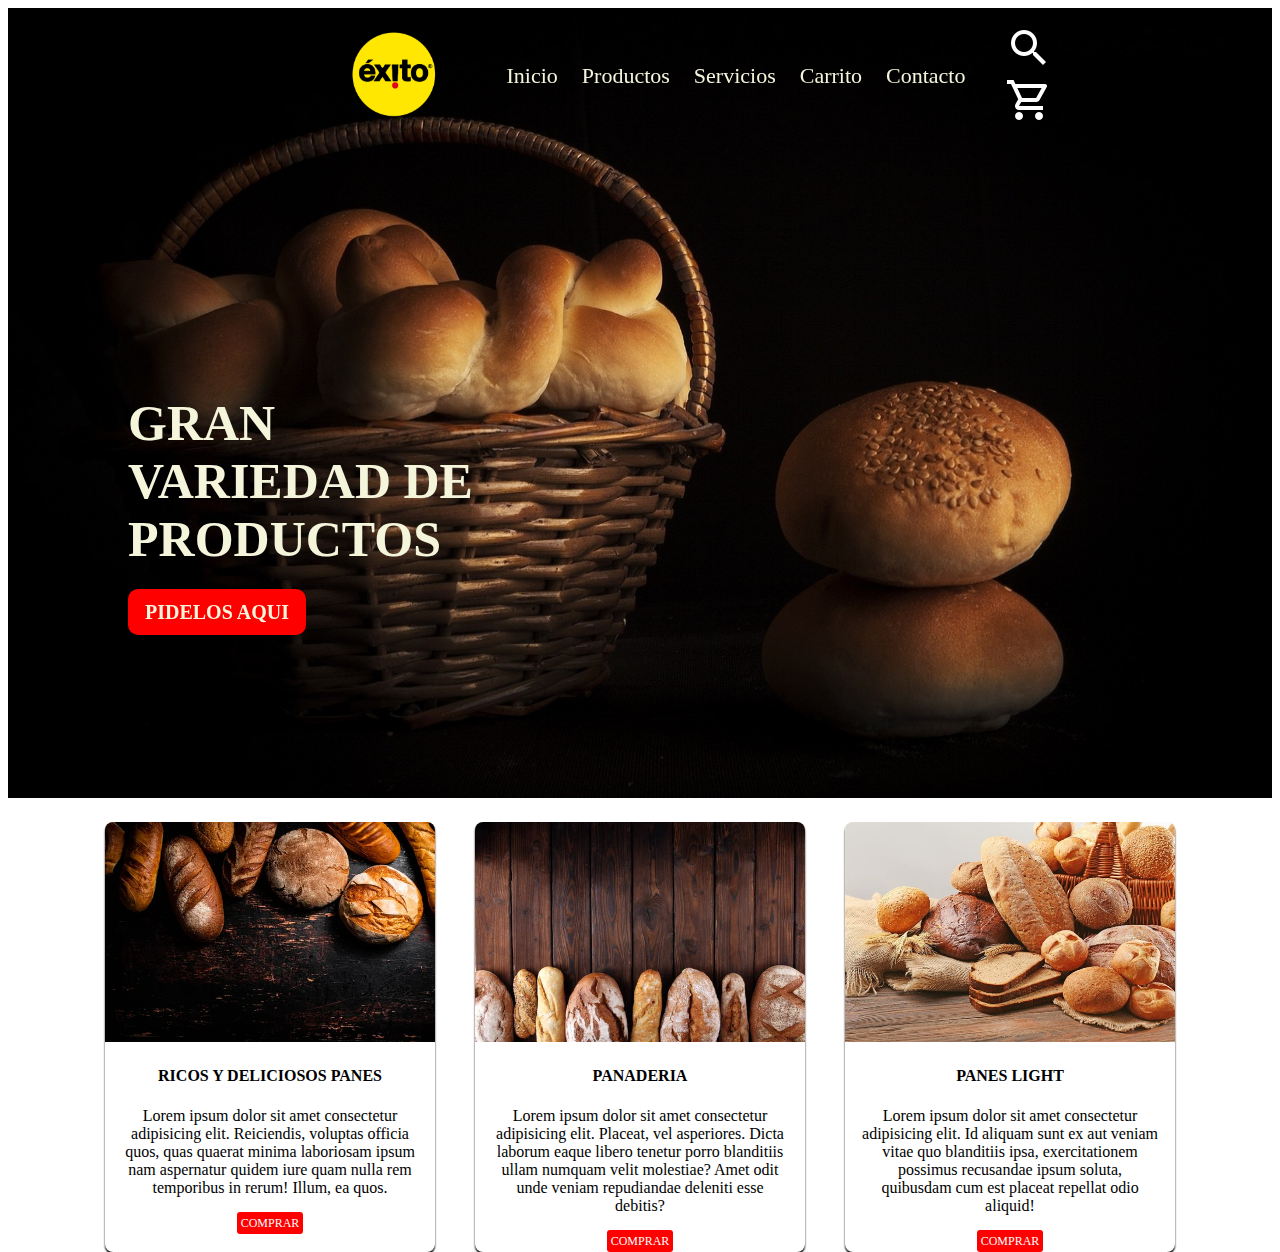
<file: TRABAJO EXITO/index.html>
<!DOCTYPE html>
<html lang="en">

<head>
    <meta charset="UTF-8">
    <meta http-equiv="X-UA-Compatible" content="IE=edge">
    <meta name="viewport" content="width=device-width, initial-scale=1.0">
    <link rel="stylesheet" href="estilos.css">
    <title>Exito-inicio</title>
</head>

<body>
    <main>
        <header>
            <div class="cabecera">
                <img src="imagenes/logo.png" class="logo">
            </div>
            <div class="menu">
                <nav>
                    <ul>
                        <li><a href="">Inicio</a></li>
                        <li><a href="#productos">Productos</a></li>
                        <li><a href="">Servicios</a></li>
                        <li><a href="">Carrito</a></li>
                        <li><a href="">Contacto</a></li>
                    </ul>
                </nav>
            </div>
            <div class="Iconos">
                <ul>
                    <li>
                        <a href="">
                            <img src="imagenes/outline_search_black_24dp.png" alt="" class="icono-menu">
                        </a>
                    </li>
                    <li>
                        <a href="">
                            <img src="imagenes/outline_shopping_cart_black_24dp.png" alt="" class="icono-menu">
                        </a>
                    </li>
                </ul>

            </div>
        </header>
        <section>
            <article class="banner">
                <div class="portada">
                    <img src="imagenes/pan-fondo1.jpg" alt="Pan">
                    <div class="texto-portada">
                        <h1>GRAN VARIEDAD DE PRODUCTOS</h1>
                        <a href="">PIDELOS AQUI</a>
                    </div>
                </div>
            </article>
        </section>
        <section>
            <div class="contenido" id="productos">
                <div class="card">
                    <img src="imagenes/pan4.jpg" alt="">
                    <h4>RICOS Y DELICIOSOS PANES</h4>
                    <p>Lorem ipsum dolor sit amet consectetur adipisicing elit. Reiciendis, voluptas officia quos, quas
                        quaerat minima laboriosam ipsum nam aspernatur quidem iure quam nulla rem temporibus in rerum!
                        Illum, ea quos.</p>
                    <a href="">COMPRAR</a>
                    </div>
                    <div class="card">
                    <img src="imagenes/pan2.jpg" alt="">
                    <h4>PANADERIA</h4>
                    <p>Lorem ipsum dolor sit amet consectetur adipisicing elit. Placeat, vel asperiores. Dicta laborum
                        eaque libero tenetur porro blanditiis ullam numquam velit molestiae? Amet odit unde veniam
                        repudiandae deleniti esse debitis?</p>
                    <a href="">COMPRAR</a>
                    </div>
                <div class="card">
                    <img src="imagenes/pan3.jpg" alt="">
                    <h4>PANES LIGHT</h4>
                    <p>Lorem ipsum dolor sit amet consectetur adipisicing elit. Id aliquam sunt ex aut veniam vitae quo
                        blanditiis ipsa, exercitationem possimus recusandae ipsum soluta, quibusdam cum est placeat
                        repellat odio aliquid!</p>
                    <a href="">COMPRAR</a>
                </div>

            </div>
        </section>
    </main>
</body>

</html>
</file>
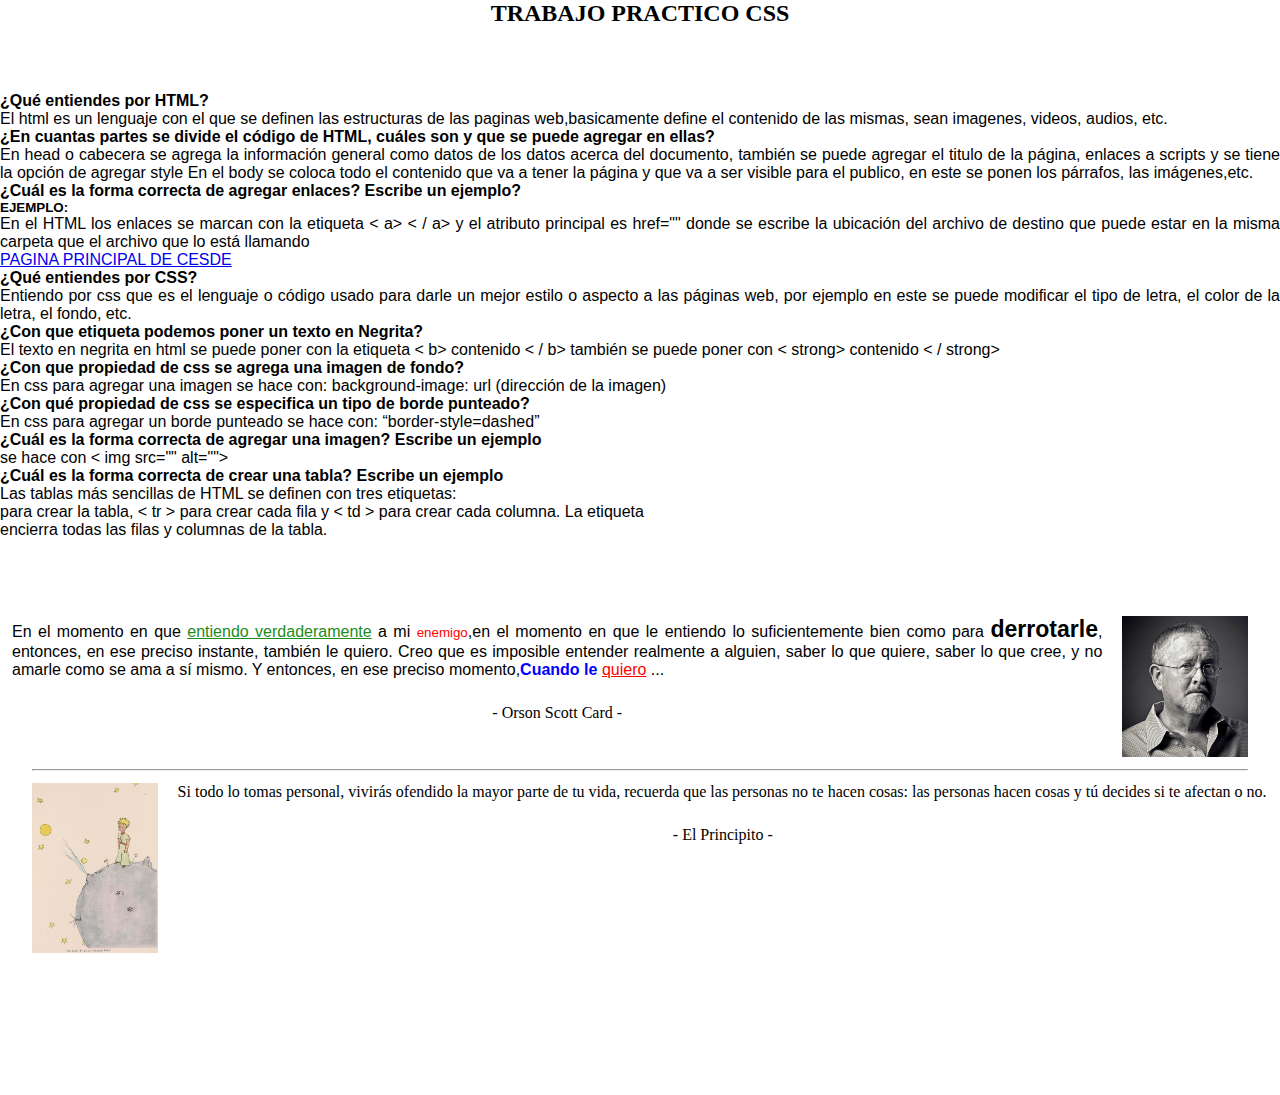
<file: Trabajo practico CSS/index.html>
<!DOCTYPE html>
<html lang="en">

<head>
    <meta charset="UTF-8">
    <meta http-equiv="X-UA-Compatible" content="IE=edge">
    <meta name="viewport" content="width=device-width, initial-scale=1.0">
    <link rel="stylesheet" href="estilos.css">
    <title>Ejercicio practico</title>
</head>

<body>
    <h2 class="titulo">TRABAJO PRACTICO CSS</h2>
    <div class="primercontenido">
        <li> <strong>¿Qué entiendes por HTML? </strong></li>

        <p>El html es un lenguaje con el que se definen las estructuras de las paginas web,basicamente define el
            contenido
            de las mismas, sean imagenes, videos, audios, etc.</p>
        <li><strong>¿En cuantas partes se divide el código de HTML, cuáles son y que se puede agregar en ellas?</strong>
        </li>
        <p>En head o cabecera se agrega la información general como datos de los datos acerca del documento, también se
            puede agregar el titulo de la página, enlaces a scripts y se tiene la opción de agregar style

            En el body se coloca todo el contenido que va a tener la página y que va a ser visible para el publico, en
            este
            se ponen los párrafos, las imágenes,etc.</p>
        <li><strong>¿Cuál es la forma correcta de agregar enlaces? Escribe un ejemplo?</strong></li>
        <sub><strong>EJEMPLO:</strong></sub>
        <p> En el HTML los enlaces se marcan con la etiqueta < a>
                < / a> y el atributo principal es href="" donde se escribe la
                    ubicación del archivo de destino que puede estar en la misma carpeta que el archivo que lo está
                    llamando
        </p>

        <a href="https://www.cesde.edu.co/">PAGINA PRINCIPAL DE CESDE</a>
        <li><strong>¿Qué entiendes por CSS?</strong></li>
        <p>Entiendo por css que es el lenguaje o código usado para darle un mejor estilo o aspecto a las páginas web,
            por
            ejemplo en este se puede modificar el tipo de letra, el color de la letra, el fondo, etc.</p>
        <li><strong>¿Con que etiqueta podemos poner un texto en Negrita?</strong></li>
        <p>El texto en negrita en html se puede poner con la etiqueta < b> contenido < / b> también se puede poner con <
                        strong>
                        contenido < / strong>
        </p>
        <li><strong>¿Con que propiedad de css se agrega una imagen de fondo? </strong></li>
        <p>En css para agregar una imagen se hace con: background-image: url (dirección de la imagen)</p>
        <li><strong>¿Con qué propiedad de css se especifica un tipo de borde punteado?</strong></li>
        <p>En css para agregar un borde punteado se hace con: “border-style=dashed”</p>
        <li><strong>¿Cuál es la forma correcta de agregar una imagen? Escribe un ejemplo </strong></li>
        <p>se hace con < img src="" alt="">
        </p>
        <li><strong>¿Cuál es la forma correcta de crear una tabla? Escribe un ejemplo </strong></li>
        <p>Las tablas más sencillas de HTML se definen con tres etiquetas:
        <table> para crear la tabla, < tr > para crear cada fila y < td > para crear cada columna. La etiqueta <table>
                        encierra todas las filas y columnas de la tabla.</p>
    </div>
    <div class="container">
        <div class="seccion">
            <div class="texto">
                <p>En el momento en que <u class="colorverde">entiendo verdaderamente</u> a mi <small
                        class="rojo">enemigo</small>,en el momento en que le entiendo lo
                    suficientemente
                    bien como para <strong><big><big>derrotarle</big></big></strong>, entonces, en ese preciso instante,
                    también le quiero.
                    Creo que es imposible entender realmente a alguien, saber lo que quiere, saber lo que cree, y no
                    amarle
                    como se ama a sí mismo. Y entonces, en ese preciso momento,<strong class="azul">Cuando le</strong>
                    <u class="rojo2">quiero</u> ...
                </p>

                <p class="centrado">- Orson Scott Card -</p>
            </div>

            <img src="multimedia/Orson-Scott-Card.jpg" alt="">
        </div>
        <hr>
        <div class="seccion">
            <img src="multimedia/principito.jpg" alt="">
            <div class="texto">
                <p class="parrafo2">Si todo lo tomas personal, vivirás ofendido la mayor parte de tu vida, recuerda que
                    las personas no
                    te hacen cosas: las personas hacen cosas y tú decides si te afectan o no.
                </p>

                <p class="centrado">- El Principito -</p>
            </div>
        </div>
    </div>
</body>

</html>
</file>
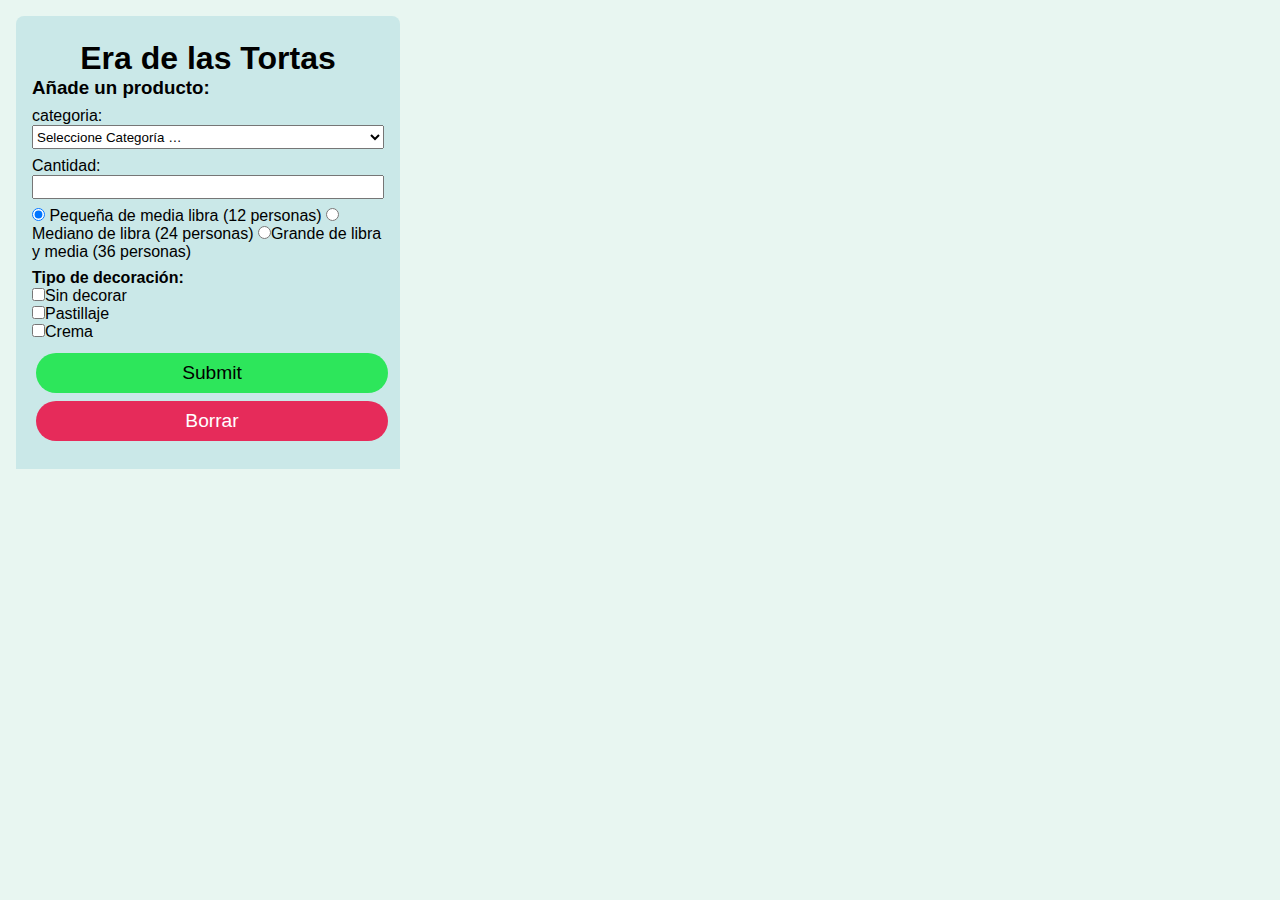
<file: Borrador Pagina AYP front/cotización.html>
<!DOCTYPE html>
<html lang="en">
<head>
    <meta charset="UTF-8">
    <meta http-equiv="X-UA-Compatible" content="IE=edge">
    <meta name="viewport" content="width=device-width, initial-scale=1.0">
    <title>Cotización</title>
    <script src="cotizacion.js"></script>
    <link rel="stylesheet" href="cotizacion.css">
</head>
<body>
    
        
        <form target="_self">
      <div>
        <h1>Era de las Tortas</h1>
        <h3>Añade un producto:</h3>
      </div>
      <div>
        <label for="categoria">categoria:</label>
        <select name="categoria" required>
          <option value="">Seleccione Categoría …</option>
          <option value="fresa">Torta de fresa </option>
          <option value="zanahoria">Torta de zanahoria</option>
          <option value="banano">Torta de banano</option>
          <option value="chocolate">Torta de chocolate</option>
          <option value="envinada">Torta envinada</option>
       
        </select>
      </div>
    
     
      <div>
        <label for="cantidad">Cantidad:</label>
        <input name="cantidad" id="cantidad" class="input" type="number" min=1 max=100 required>
      </div>
      <div>
        <input type="radio" name="size" id="small" value="pequeño" checked><label for="small"> Pequeña de media libra (12 personas)</label>
        <input type="radio" name="size" id="medium" value="mediano"><label for="medium">Mediano de libra (24 personas)</label>
        <input type="radio" name="size" id="big" value="grande"><label for="big">Grande de  libra y media (36 personas) </label>
      </div>
    
     
      <div>
        <strong> Tipo de decoración:</strong><br>
        
        <input type="checkbox" id="chocolate" name="chocolate" value="Chispas de chocolate"><label for="sin_decorar">Sin decorar</label><br>
        <input type="checkbox" id="chispas" name="chispas" value="Chispas de Colores"><label for="pastillaje">Pastillaje</label><br>
        <input type="checkbox" id="leche" name="leche" value="Leche Condensada"><label for="crema">Crema</label><br>
      </div>
      <div>
        <input type="submit" id="send-button" name="send-button" class="button">
        <input type="reset" value="Borrar" class="button">
      </div>
    </form>
    <div class="container" id="container">
      <input type="button" id="finish" class="button" value="Completar Compra">
    </div>
  
  
    
</body>
</html>
</file>
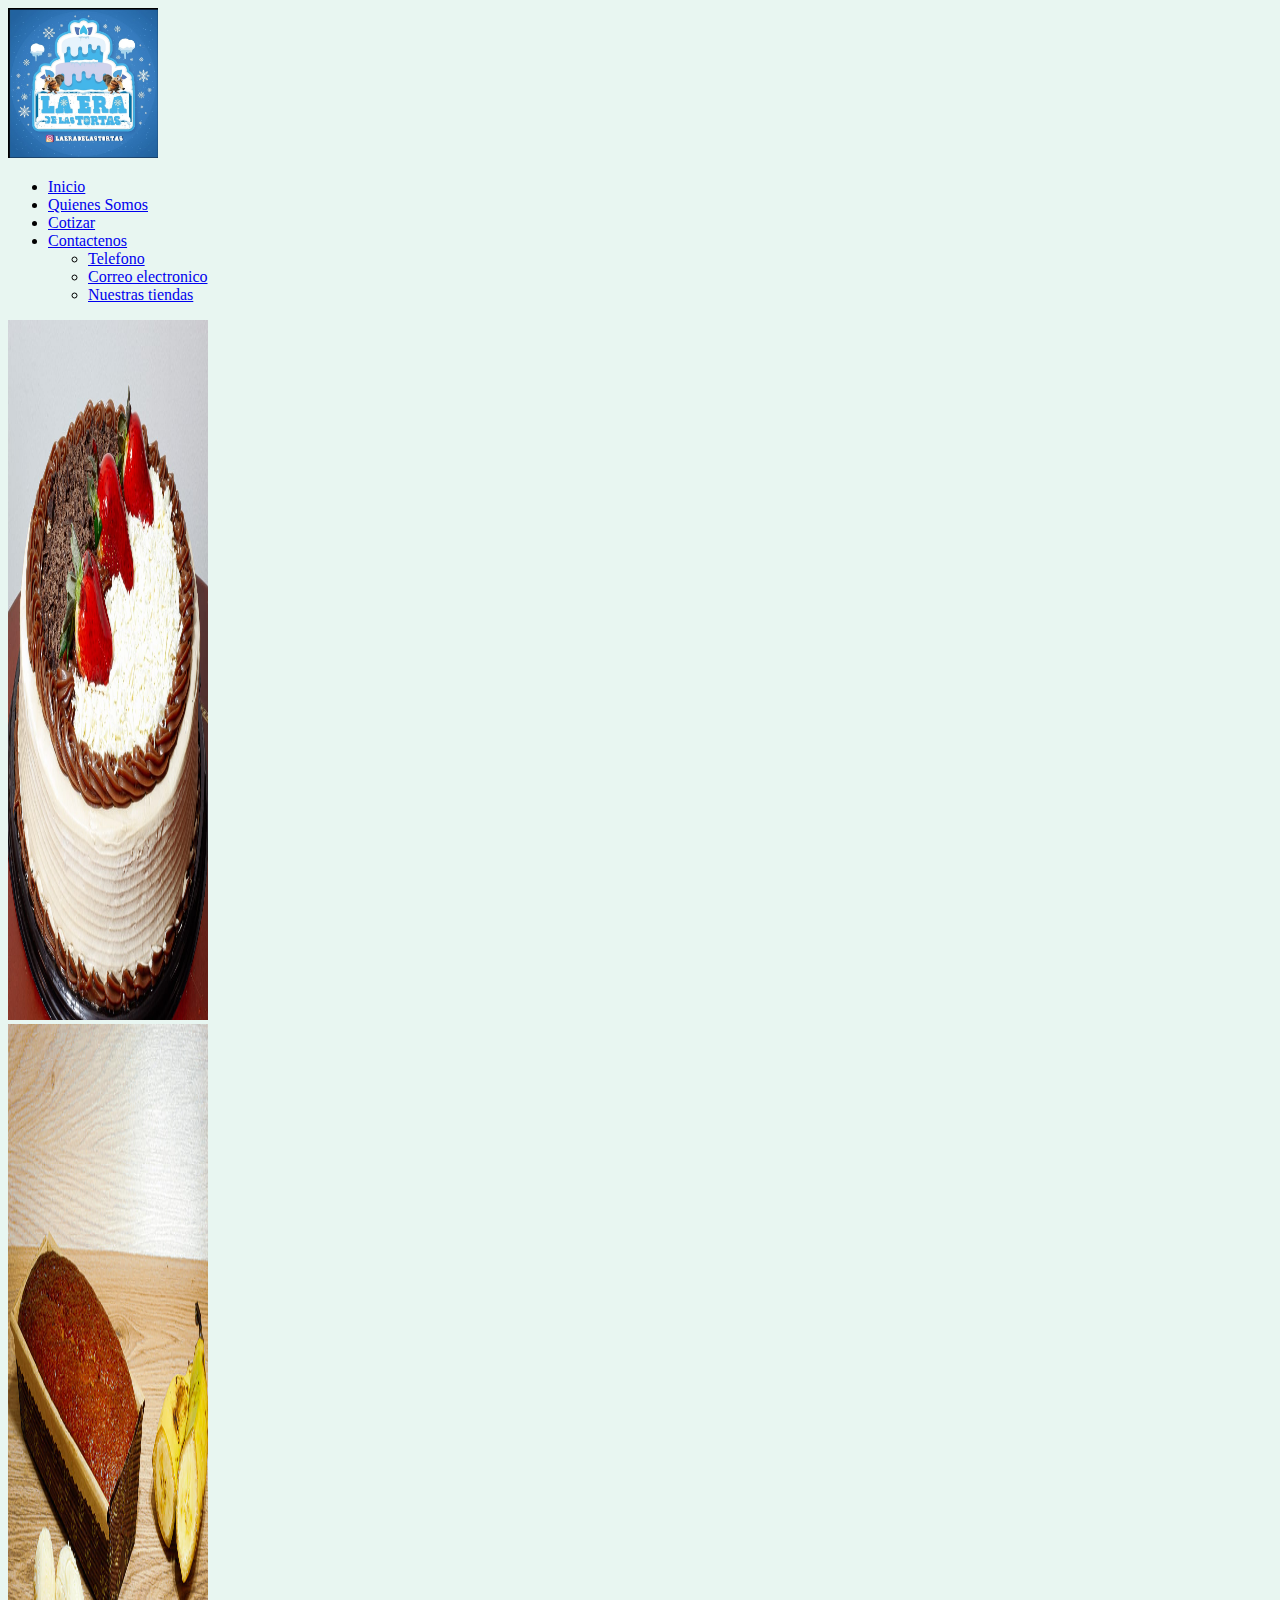
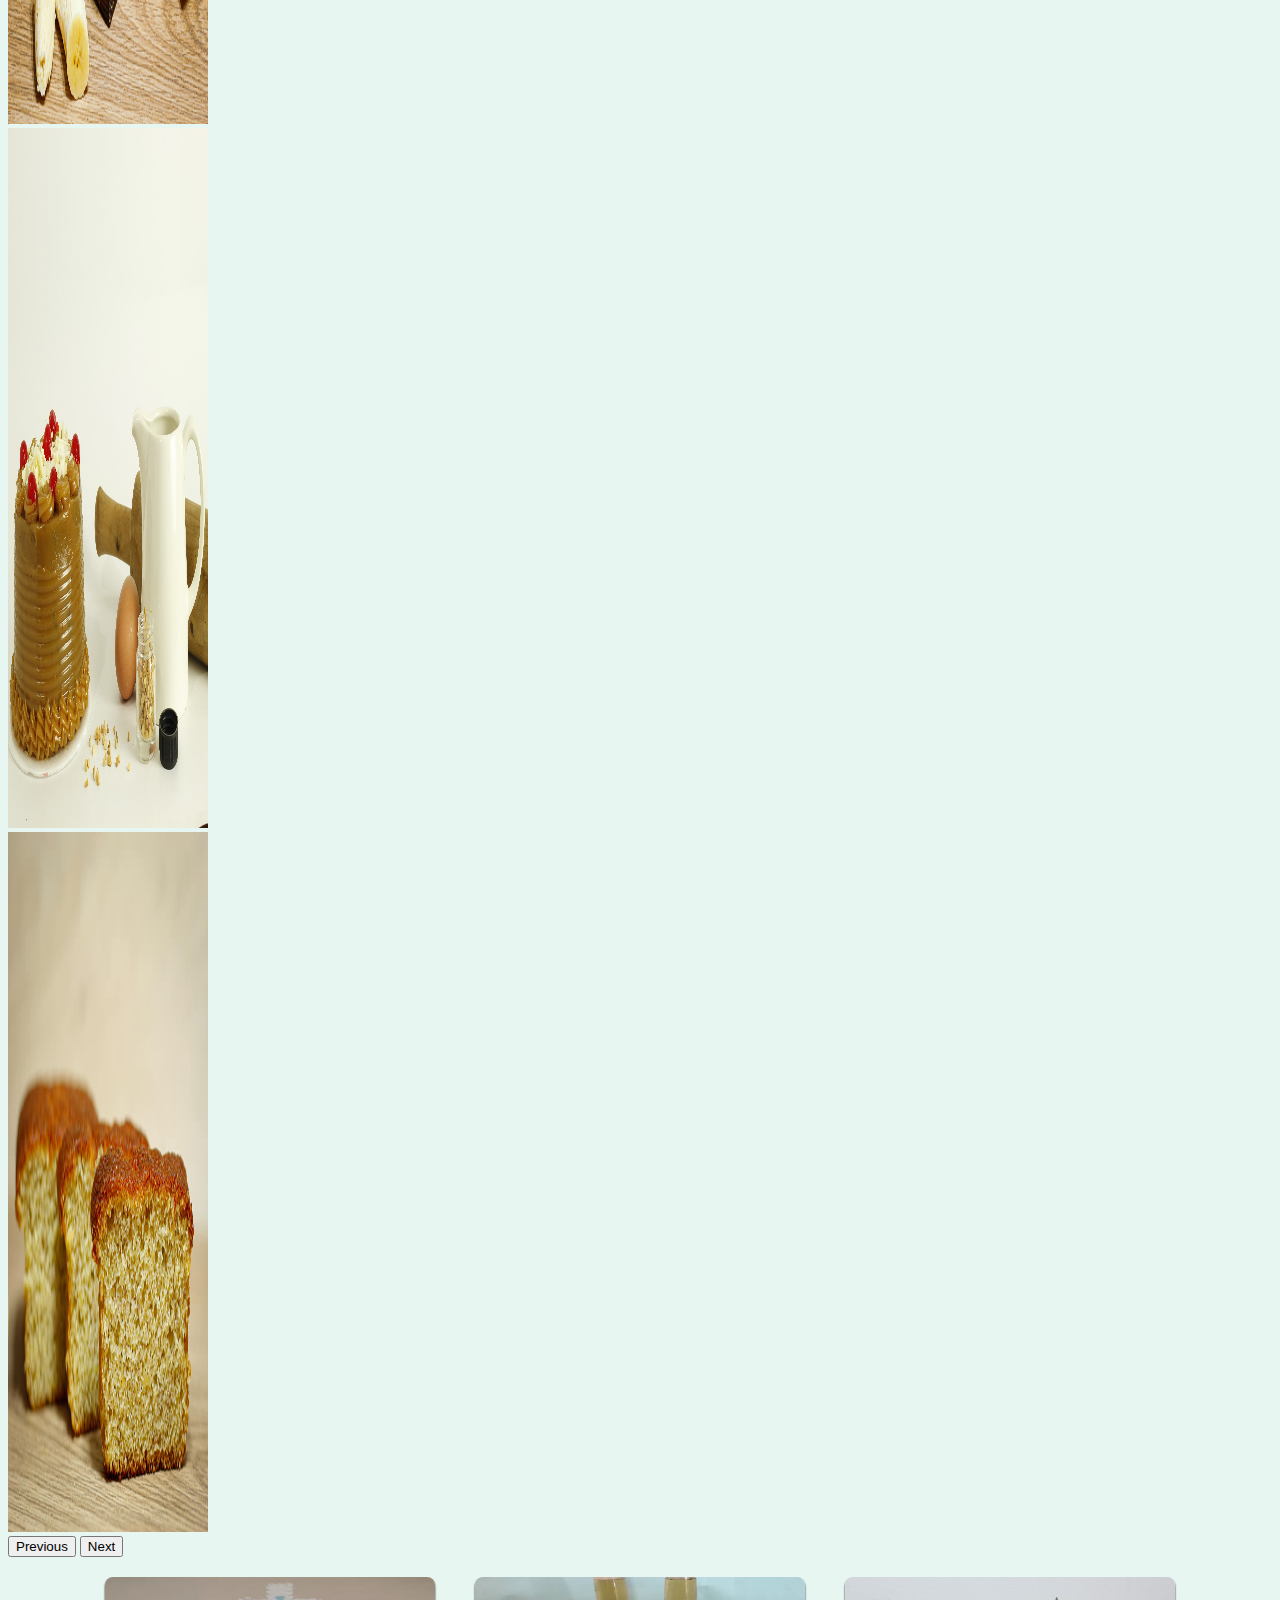
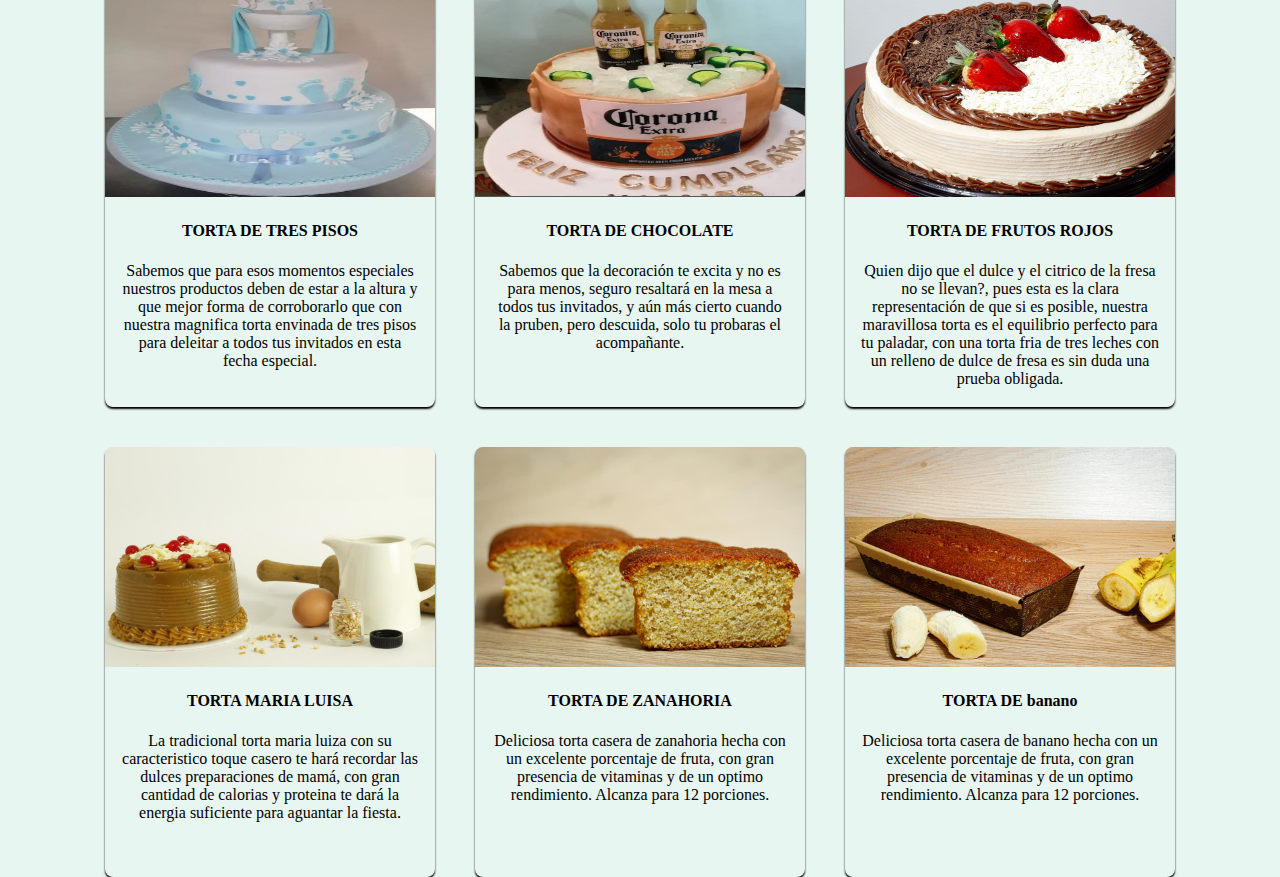
<file: Borrador Pagina AYP front/era_tortas.html>
<!DOCTYPE html>
<html lang="en">
<head>
    <meta charset="UTF-8">
    <meta http-equiv="X-UA-Compatible" content="IE=edge">
    <meta name="viewport" content="width=device-width, initial-scale=1.0">
    <title>Era de las tortas</title>
    <!-- CSS only -->
<link href="https://cdn.jsdelivr.net/npm/bootstrap@5.2.0-beta1/dist/css/bootstrap.min.css" rel="stylesheet" integrity="sha384-0evHe/X+R7YkIZDRvuzKMRqM+OrBnVFBL6DOitfPri4tjfHxaWutUpFmBp4vmVor" crossorigin="anonymous">

<!-- JavaScript Bundle with Popper -->
<script src="https://cdn.jsdelivr.net/npm/bootstrap@5.2.0-beta1/dist/js/bootstrap.bundle.min.js" integrity="sha384-pprn3073KE6tl6bjs2QrFaJGz5/SUsLqktiwsUTF55Jfv3qYSDhgCecCxMW52nD2" crossorigin="anonymous"></script>

<link rel="stylesheet" href="era_tortas.css">

</head>
<script>
  alert('Buen día profesora')
</script>
<body>
    <nav class="navbar navbar-expand-lg bg-light">
        <div class="container-fluid">
            <nav class="navbar bg-light">
                <div class="container">
                  <a class="navbar-brand" href="#">
                    <img src="imagen/logo.jpg" alt="" width="150" height="150">
                  </a>
                </div>
              </nav>
          <div class="collapse navbar-collapse" id="navbarNavDropdown">
            <ul class="navbar-nav">
              <li class="nav-item">
                <a class="nav-link active" aria-current="page" href="#">Inicio</a>
              </li>
              <li class="nav-item">
                <a class="nav-link" href="https://www.cesde.edu.co/">Quienes Somos</a>
              </li>
              <li class="nav-item">
                <a class="nav-link" href="cotización.html">Cotizar</a>
              </li>
              <li class="nav-item dropdown">
                <a class="nav-link dropdown-toggle" href="#" id="navbarDropdownMenuLink" role="button" data-bs-toggle="dropdown" aria-expanded="false">
                  Contactenos
                </a>
                <ul class="dropdown-menu" aria-labelledby="navbarDropdownMenuLink">
                  <li><a class="dropdown-item" href="#">Telefono</a></li>
                  <li><a class="dropdown-item" href="#">Correo electronico</a></li>
                  <li><a class="dropdown-item" href="#">Nuestras tiendas</a></li>
                </ul>
              </li>
            </ul>
          </div>
        </div>
      </nav>

    <div id="carouselExampleControlsNoTouching" class="carousel slide" data-bs-touch="false" data-bs-interval="false">
        <div class="carousel-inner">
          <div class="carousel-item active">
            <img src="imagen/fresa.jpg" class="d-block w-100" alt="1">
          </div>
          <div class="carousel-item">
            <img src="imagen/banano.jpg" class="d-block w-100" alt="2...">
          </div>
          <div class="carousel-item">
            <img src="imagen/huevo.jpg" class="d-block w-100" alt="3">
          </div>
          <div class="carousel-item">
            <img src="imagen/zanahoria.jpg" class="d-block w-100" alt="4">
            </div>

        </div>
        <button class="carousel-control-prev" type="button" data-bs-target="#carouselExampleControlsNoTouching" data-bs-slide="prev">
          <span class="carousel-control-prev-icon" aria-hidden="true"></span>
          <span class="visually-hidden">Previous</span>
        </button>
        <button class="carousel-control-next" type="button" data-bs-target="#carouselExampleControlsNoTouching" data-bs-slide="next">
          <span class="carousel-control-next-icon" aria-hidden="true"></span>
          <span class="visually-hidden">Next</span>
        </button>
      </div>
      <section>
        <div class="contenido" id="productos">
            <div class="card">
                <img src="imagen/bautizo.JPG" alt="">
                <h4>TORTA DE TRES PISOS</h4>
                <p>Sabemos que para esos momentos especiales nuestros productos deben de estar a la altura y que mejor forma de corroborarlo que con nuestra magnifica torta envinada de tres pisos para deleitar a todos tus invitados en esta fecha especial.</p>
               
                </div>
                <div class="card">
                <img src="imagen/corona.JPG" alt="">
                <h4>TORTA DE CHOCOLATE</h4>
                <p>Sabemos que la decoración te excita y no es para menos, seguro resaltará en la mesa a todos tus invitados, y aún más cierto cuando la pruben, pero descuida, solo tu probaras el acompañante.  </p>
                
                </div>
            <div class="card">
                <img src="imagen/fresa.jpg" alt="">
                <h4>TORTA DE FRUTOS ROJOS</h4>
                <p>Quien dijo que el dulce y el citrico de la fresa no se llevan?, pues esta es la clara representación de que si es posible, nuestra maravillosa torta es el equilibrio perfecto para tu paladar, con una torta fria de tres leches con un relleno de dulce de fresa es sin duda una prueba obligada. </p>
               
            </div>
            <div class="card">
                <img src="imagen/huevo.jpg" alt="">
                <h4>TORTA MARIA LUISA</h4>
                <p>La tradicional torta maria luiza con su caracteristico toque casero te hará recordar las dulces preparaciones de mamá, con gran cantidad de calorias y proteina te dará la energia suficiente para aguantar la fiesta.</p>
               
            </div>
            <div class="card">
                <img src="imagen/zanahoria.jpg" alt="">
                <h4>TORTA DE ZANAHORIA</h4>
                <p>Deliciosa torta casera de zanahoria hecha con un excelente porcentaje de fruta, con gran presencia de vitaminas y de un optimo rendimiento.
                    
                    Alcanza para 12 porciones.</p>
                
            </div>
            <div class="card">
                <img src="imagen/banano.jpg" alt="">
                <h4>TORTA DE banano</h4>
                <p>Deliciosa torta casera de banano hecha con un excelente porcentaje de fruta, con gran presencia de vitaminas y de un optimo rendimiento.
                    
                    Alcanza para 12 porciones.</p>
              
            </div>

        </div>
    </section>
</body>
</html>
</file>
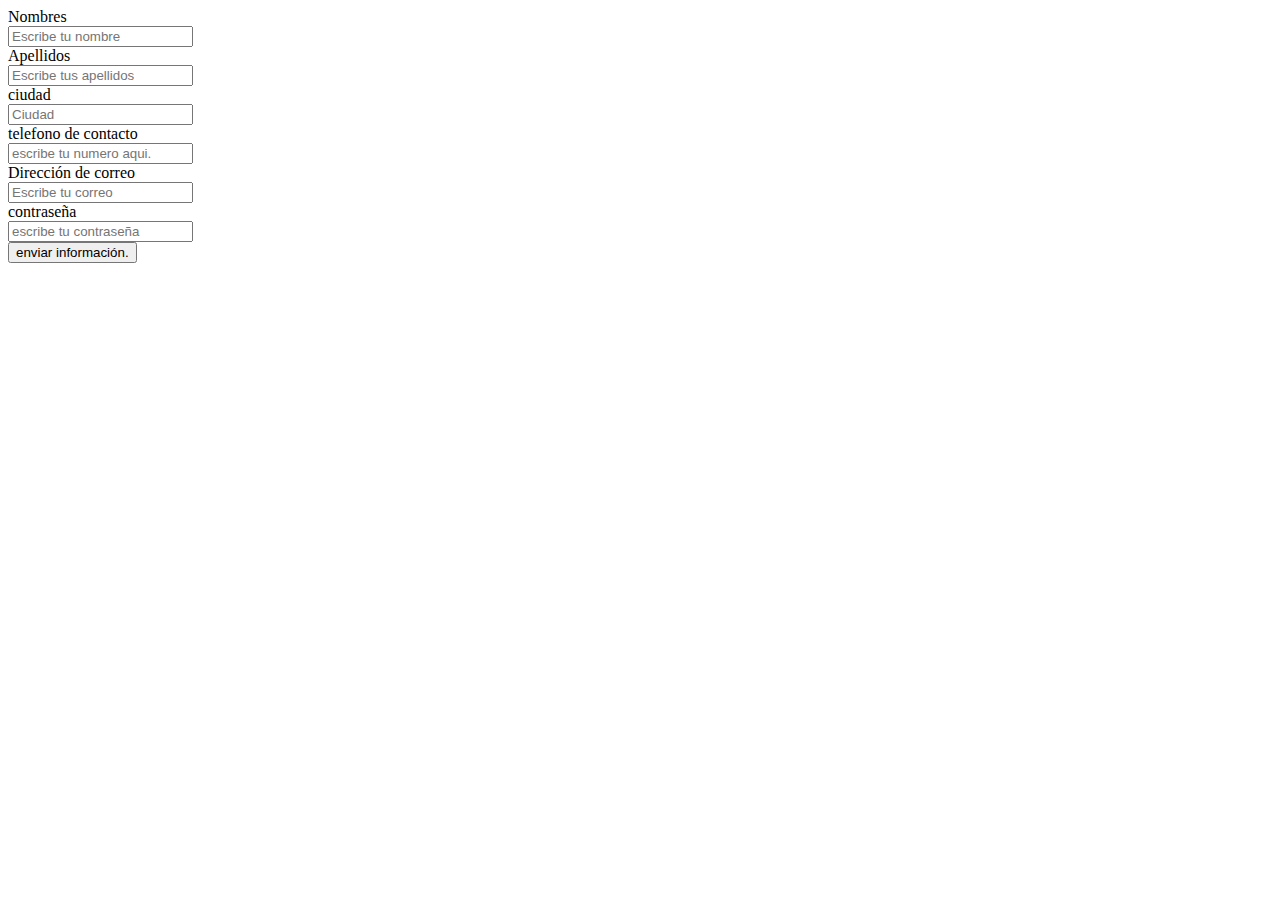
<file: examen clase 13/formulario.html>
<!DOCTYPE html>
<html lang="en">
<head>
    <meta charset="UTF-8">
    <meta http-equiv="X-UA-Compatible" content="IE=edge">
    <meta name="viewport" content="width=device-width, initial-scale=1.0">
    <title>formulario</title>
    <link rel="stylesheet" href="formulario.css">
</head>
<div class="formulario">
<form action="" method="get">
<label for="text">Nombres</label><br>
<input type="text"name=""id="" placeholder="Escribe tu nombre"><br>
    <label for="">Apellidos</label><br>
<input type="text"name=""id="" placeholder="Escribe tus apellidos"><br>
<label for="ciudad">ciudad</label><br>
<input type="text"name=""id="" placeholder="Ciudad"><br>
<label for="">telefono de contacto</label><br>
<input type="number"name=""id="" placeholder="escribe tu numero aqui."><br>
<label for="Correo electrónico">Dirección de correo</label><br>
<input type="email"name=""id="" placeholder="Escribe tu correo"><br>
<label for="">contraseña</label><br>
<input type="password"name=""id="" placeholder="escribe tu contraseña"><br>
<input type="submit" value="enviar información.">

</form>
</form></div>
<body>
    
</body>
</html>
</file>
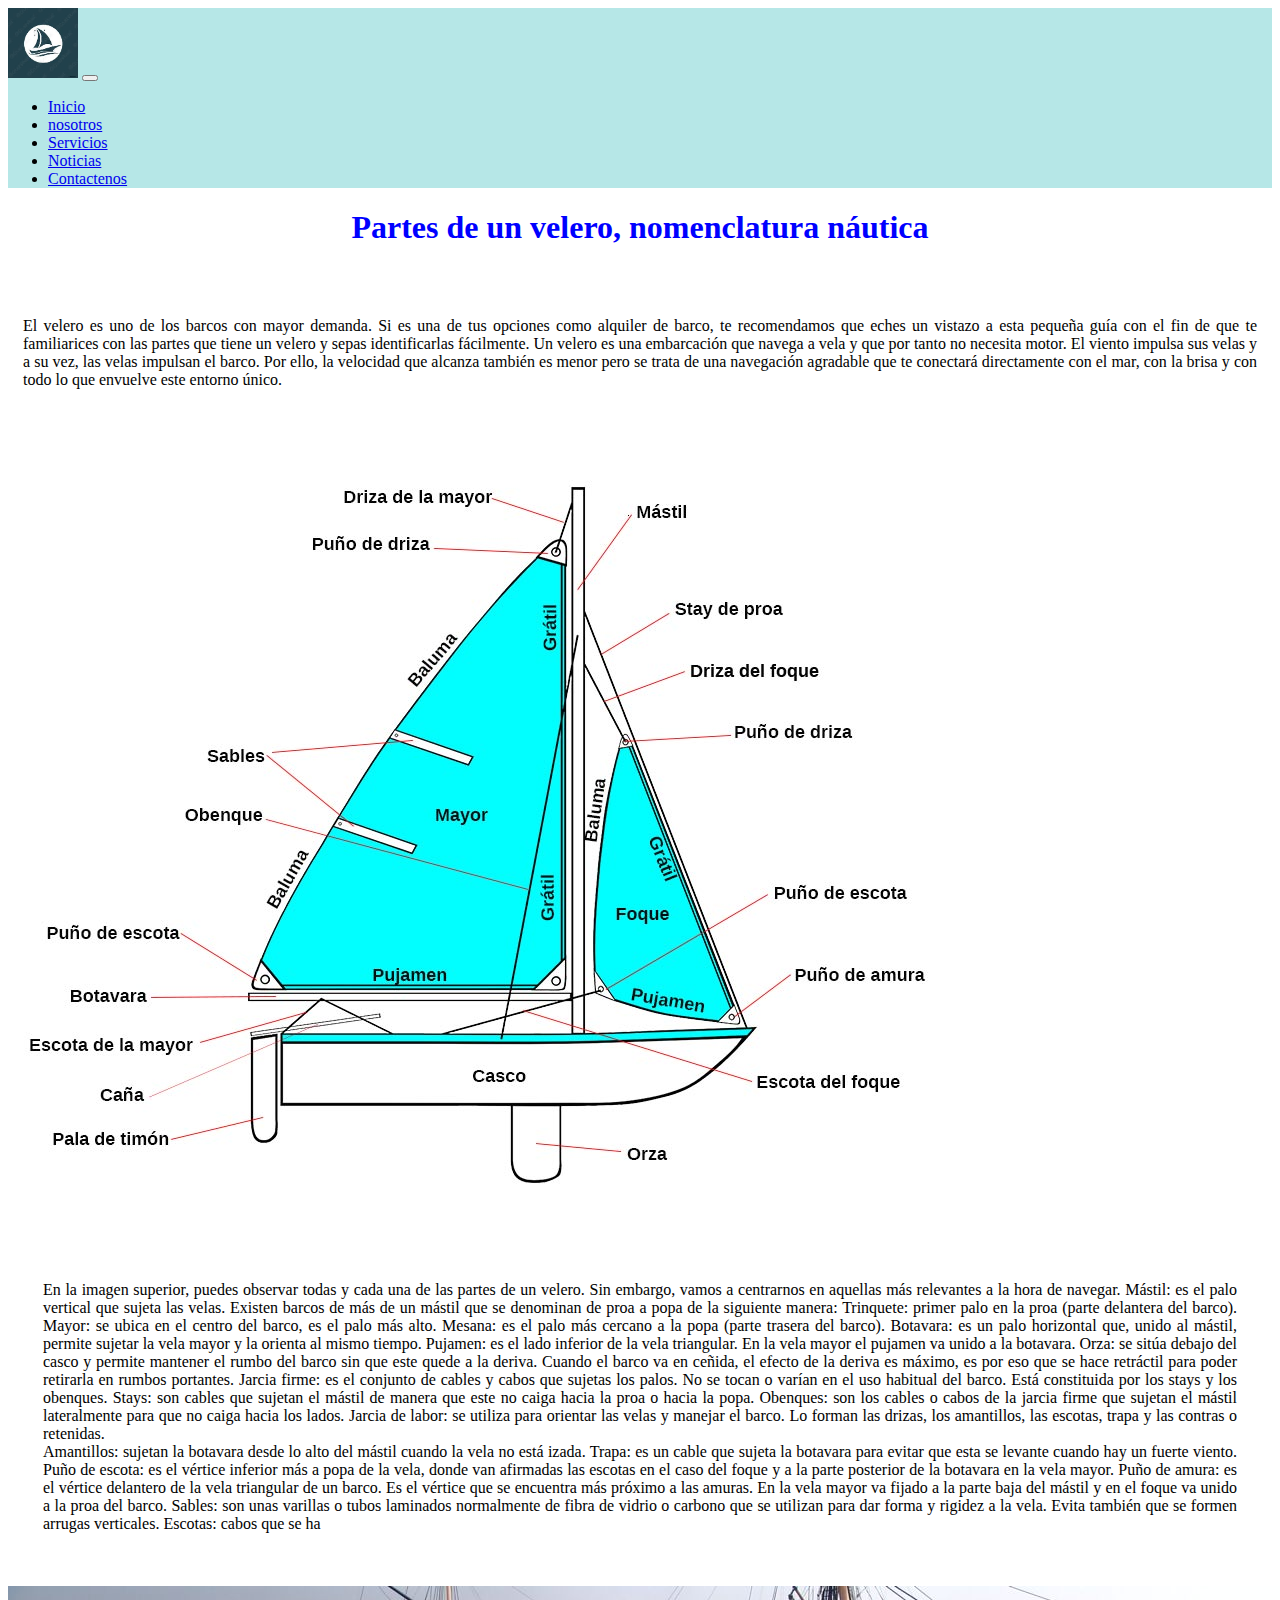
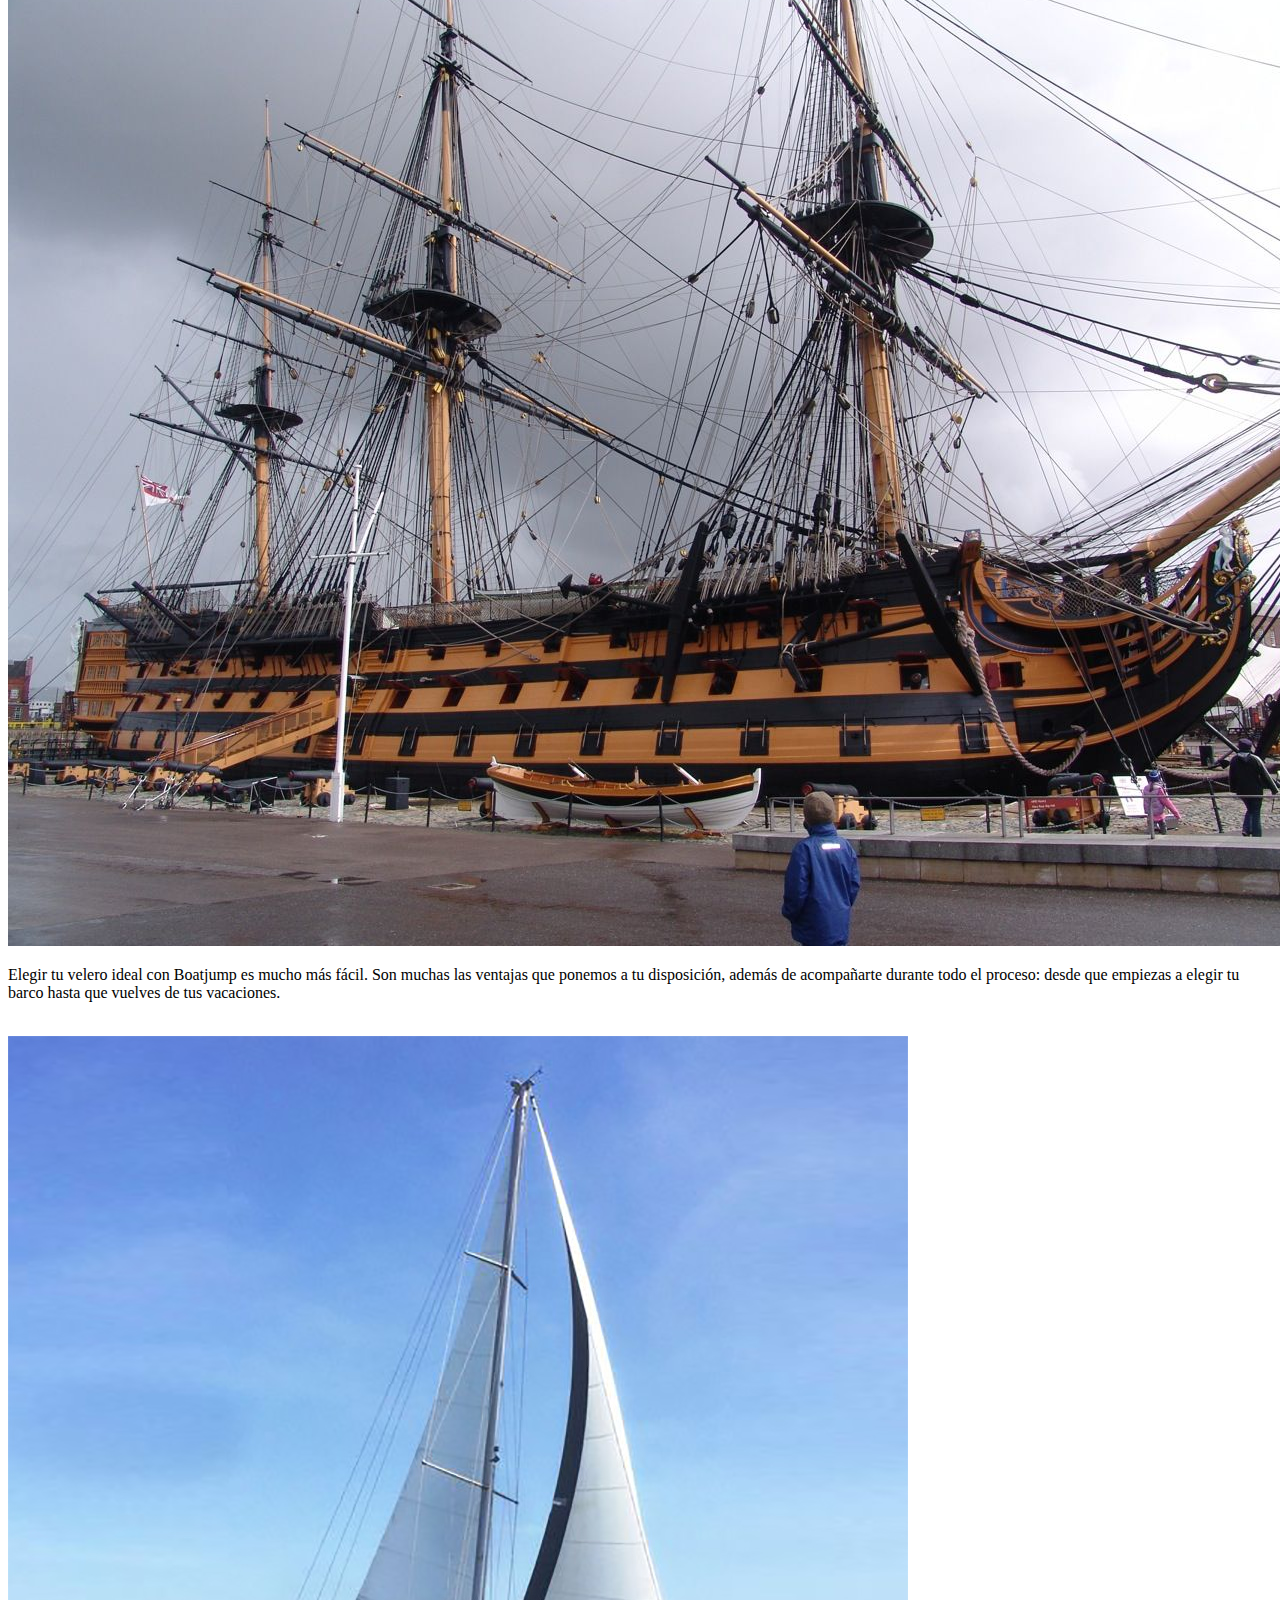
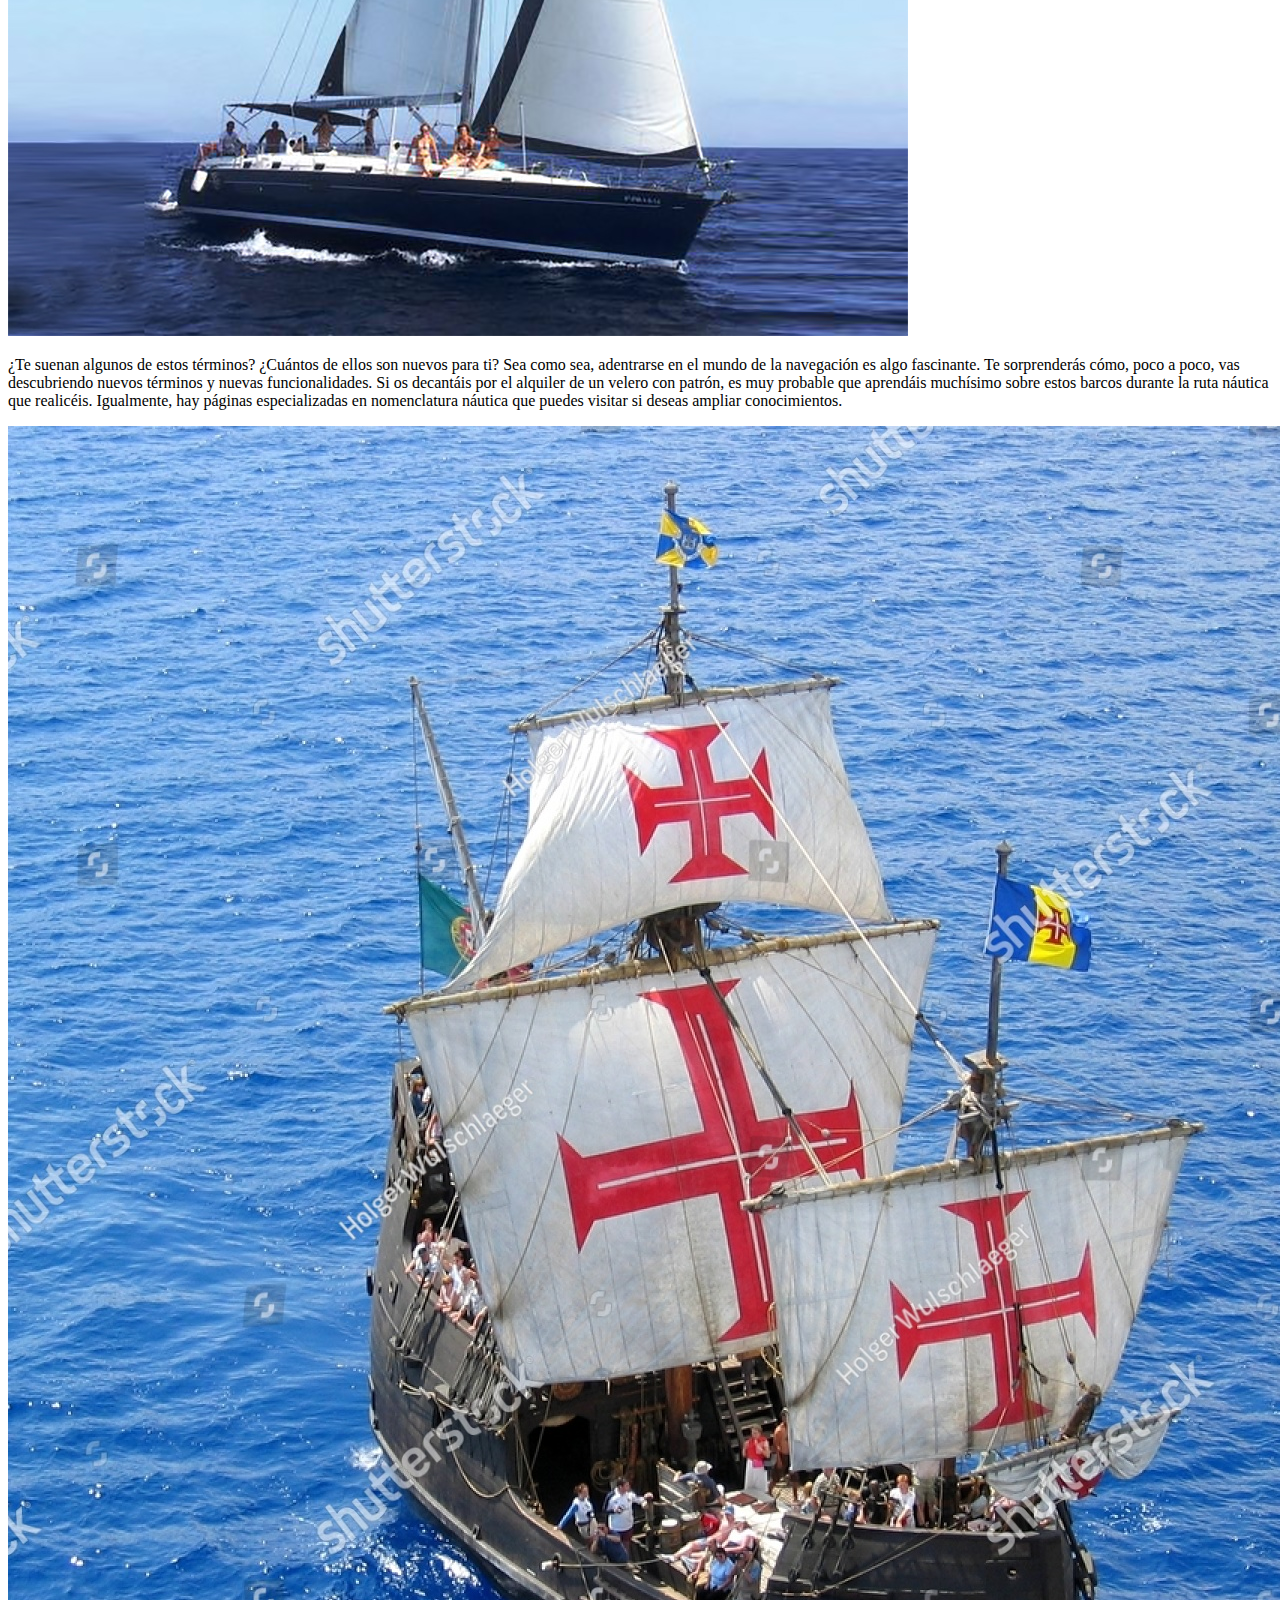
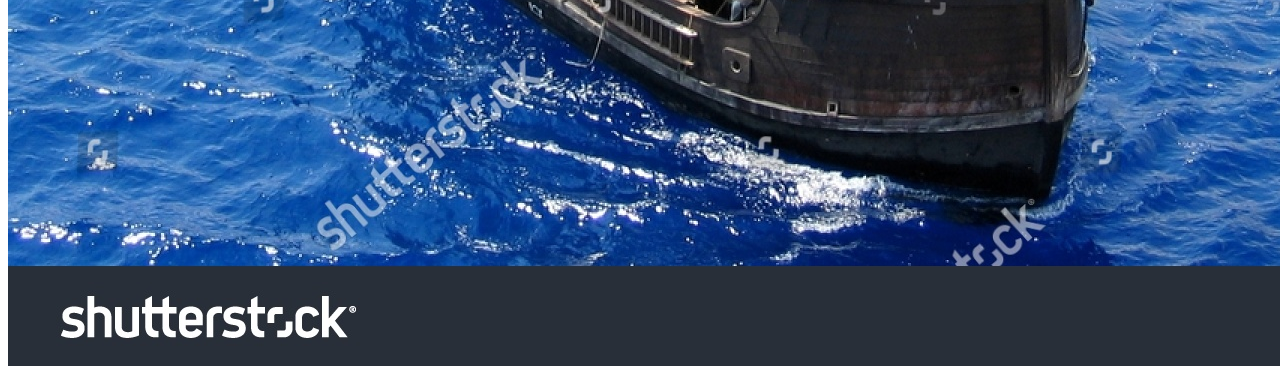
<file: examen clase 13/pagina principal.html>
<!DOCTYPE html>
<html lang="en">
<head>
    <meta charset="UTF-8">
    <meta http-equiv="X-UA-Compatible" content="IE=edge">
    <meta name="viewport" content="width=device-width, initial-scale=1.0">
    <title>Document</title>
    <link rel="stylesheet" href="paginap.css">
   
    <!-- CSS only -->
<link href="https://cdn.jsdelivr.net/npm/bootstrap@5.2.0-beta1/dist/css/bootstrap.min.css" rel="stylesheet" integrity="sha384-0evHe/X+R7YkIZDRvuzKMRqM+OrBnVFBL6DOitfPri4tjfHxaWutUpFmBp4vmVor" crossorigin="anonymous">
    <!-- JavaScript Bundle with Popper -->
<script src="https://cdn.jsdelivr.net/npm/bootstrap@5.2.0-beta1/dist/js/bootstrap.bundle.min.js" integrity="sha384-pprn3073KE6tl6bjs2QrFaJGz5/SUsLqktiwsUTF55Jfv3qYSDhgCecCxMW52nD2" crossorigin="anonymous"></script>


</head>
<body>
    <nav class="navbar navbar-expand-lg bg-light" style="background-color: rgb(182, 231, 231);>
        <div class="container-fluid">
          <a class="navbar-brand" href="#"></a>
          <img src="imagenes/logo.jpg" alt="" width="70" height="70" class="d-inline-block align-text-top">
          <button class="navbar-toggler" tye="button" data-bs-toggle="collapse" data-bs-target="#navbarNav" aria-controls="navbarNav" aria-expanded="false" aria-label="Toggle navigation">
            <span class="navbar-toggler-icon"></span>
          </button>
          <div class="collapse navbar-collapse" id="navbarNav">
            <ul class="navbar-nav">
              <li class="nav-item">
                <a class="nav-link active" aria-current="page" href="#">Inicio</a>
              </li>
              <li class="nav-item">
                <a class="nav-link" href="#">nosotros</a>
              </li>
              <li class="nav-item">
                <a class="nav-link" href="#">Servicios</a>
              </li>
              <li>
                  <a class="nav-link" href="#">Noticias</a>
              </li>
              <li class="nav-item">
                <a class="nav-item" href="formulario">Contactenos</a>
              </li>
            </ul>
          </div>
        </div>
      </nav>
      <div id="titulo"><h1>Partes de un velero, nomenclatura náutica</h1></div><br>
      <p class="contenido1">El velero es uno de los barcos con mayor demanda. Si es una de tus opciones como alquiler de barco, te recomendamos que eches un vistazo a esta pequeña guía con el fin de que te familiarices con las partes que tiene un velero y sepas identificarlas fácilmente.

        Un velero es una embarcación que navega a vela y que por tanto no necesita motor. El viento impulsa sus velas y a su vez, las velas impulsan el barco. Por ello, la velocidad que alcanza también es menor pero se trata de una navegación agradable que te conectará directamente con el mar, con la brisa y con todo lo que envuelve este entorno único.</p><br><br>
        <div class="imagen">
            <img src="imagenes/Partes-de-un-velero.jpg" alt="">
        </div><br>
        <div class="container">
            <div class="row">
              <div class="col-4">En la imagen superior, puedes observar todas y cada una de las partes de un velero. Sin embargo, vamos a centrarnos en aquellas más relevantes a la hora de navegar. 

                Mástil: es el palo vertical que sujeta las velas. Existen barcos de más de un mástil que se denominan de proa a popa de la siguiente manera:
                Trinquete: primer palo en la proa (parte delantera del barco).
                Mayor: se ubica en el centro del barco, es el palo más alto.
                Mesana: es el palo más cercano a la popa (parte trasera del barco).
                Botavara: es un palo horizontal que, unido al mástil, permite sujetar la vela mayor y la orienta al mismo tiempo.
                Pujamen: es el lado inferior de la vela triangular. En la vela mayor el pujamen va unido a la botavara.
                Orza: se sitúa debajo del casco y permite mantener el rumbo del barco sin que este quede a la deriva. Cuando el barco va en ceñida, el efecto de la deriva es máximo, es por eso que se hace retráctil para poder retirarla en rumbos portantes.
                Jarcia firme: es el conjunto de cables y cabos que sujetas los palos. No se tocan o varían en el uso habitual del barco. Está constituida por los stays y los obenques.
                Stays: son cables que sujetan el mástil de manera que este no caiga hacia la proa o hacia la popa.
                Obenques: son los cables o cabos de la jarcia firme que sujetan el mástil lateralmente para que no caiga hacia los lados.
                Jarcia de labor: se utiliza para orientar las velas y manejar el barco. Lo forman las drizas, los amantillos, las escotas, trapa y las contras o retenidas.</div>
              <div class="col-6">Amantillos: sujetan la botavara desde lo alto del mástil cuando la vela no está izada.
                Trapa: es un cable que sujeta la botavara para evitar que esta se levante cuando hay un fuerte viento.
                Puño de escota: es el vértice inferior más a popa de la vela, donde van afirmadas las escotas en el caso del foque y a la parte posterior de la botavara en la vela mayor.
                Puño de amura: es el vértice delantero de la vela triangular de un barco. Es el vértice que se encuentra más próximo a las amuras. En la vela mayor va fijado a la parte baja del mástil y en el foque va unido a la proa del barco.
                Sables: son unas varillas o tubos laminados normalmente de fibra de vidrio o carbono que se utilizan para dar forma y rigidez a la vela. Evita también que se formen arrugas verticales.
                Escotas: cabos que se ha</div>
            </div>
          </div><br>
          <div class="imagen">
              <img src="imagenes/victory.jpg" alt="">
          </div>
          <p class="parrafo">Elegir tu velero ideal con Boatjump es mucho más fácil. Son muchas las ventajas que ponemos a tu disposición, además de acompañarte durante todo el proceso: desde que empiezas a elegir tu barco hasta que vuelves de tus vacaciones. </p>

          <br>
         <div class="imagen">
             <img src="imagenes/velero1.jpg" alt="">
         </div>
         <div>
             <p class="parrafo">¿Te suenan algunos de estos términos? ¿Cuántos de ellos son nuevos para ti? Sea como sea, adentrarse en el mundo de la navegación es algo fascinante. Te sorprenderás cómo, poco a poco, vas descubriendo nuevos términos y nuevas funcionalidades. Si os decantáis por el alquiler de un velero con patrón, es muy probable que aprendáis muchísimo sobre estos barcos durante la ruta náutica que realicéis. Igualmente, hay páginas especializadas en nomenclatura náutica que puedes visitar si deseas ampliar conocimientos. </p>
         </div>
         <div class="imagen">
             <img src="imagenes/santa.jpg" alt="">
         </div>

        


      

</body>
</html>
</file>
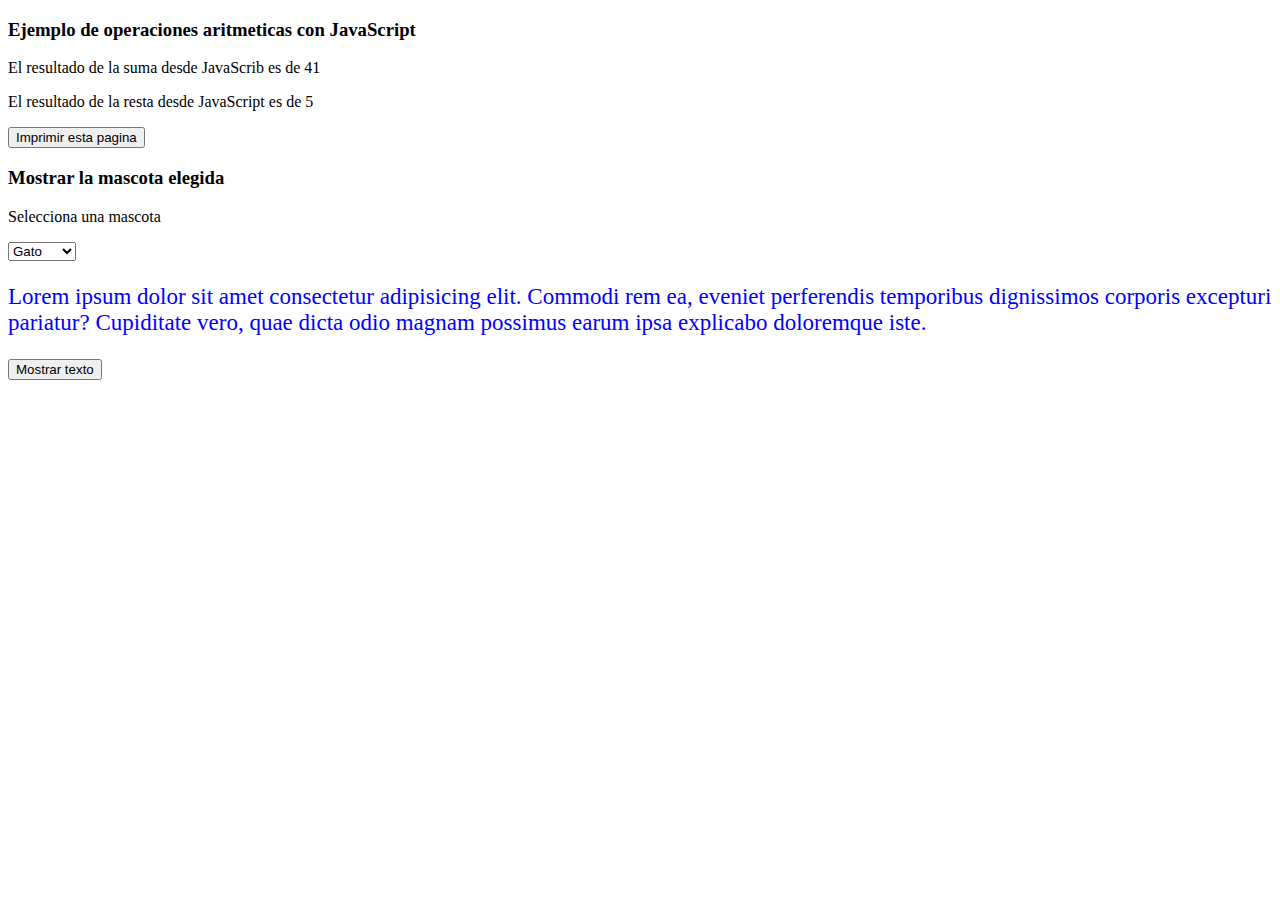
<file: introduccion javascript/javaScript1.html>
<!DOCTYPE html>
<html lang="en">
<head>
    <meta charset="UTF-8">
    <meta http-equiv="X-UA-Compatible" content="IE=edge">
    <meta name="viewport" content="width=device-width, initial-scale=1.0">
    <title>INTRODUCCION JAVASCRIPT</title>
    <script>
        //alertas
       // alert ('Pagina cargada correctamente'); //Esta alerta se muestra cuando se carga completamente la pagina

        //En las alertas tambien puedo pedir información.
        //Vamos a crear una alerta que pida el nombre ly por medio de otra alerta lo muestre, 

       // var nombre, edad;
       // nombre=prompt('Ingrese su nombre'); // prompt tambien es una alerta pero con la opción de que el usuario pueda escribir dentro de ella.
       // edad=prompt ('Ingrese su edad')

        //alert('El nombre ingresado es: '+nombre+ ' y su edad es '+edad+' años');
        
        //Vamos a pedir un numero y determinar si eser numero ingresado es par o es impar

        var numero;
        numero=prompt('ingrese un numero entero para saber si es par o si es impar');
        var resultado;
        resultado=parImpar(numero);//aqui tenemos almacenado una funcion que requiere de un parametro 
        alert ("El numero "+numero+ " es  "+resultado);
        function parImpar(numero)
        {
            if (numero % 2 ==0)
            {
                return "par"
            }
            else 
            {
                return "impar " 
            }
        }
    </script>
        
</head>

<body>
    <h3>Ejemplo de operaciones aritmeticas con JavaScript</h3>
    <p id="resultado"></p>
    <P id="resultado2"></P>
    <script>
        //1. Vamos a declarar las variables que necesito para hacer las operaciones

        var numero1 =23;
        var numero2 =18;
        var suma= numero1 + numero2;
        var resta= numero1-numero2;
        //Vamos a llevar lo que hay en las variables suma y resta a HTMl, especificamente al parrafo que tiene como id resultado

        document.getElementById ('resultado').innerHTML="El resultado de la suma desde JavaScrib es de "+suma;
        // document.getElementById traduce que vamos a traer un elemento de HTML  por medio de su ID.

        //.innerHTML es una función de salida, para escribir elementos de HTML

        document.getElementById('resultado2').innerHTML="El resultado de la resta desde JavaScript es de "+resta;

        //Posibilidades de visualización de JavaScript: En este lenguaje se puede mostrar datos de firerentes maneras

        //1.innerHTML: Esta función nos sirve para esccribir dentro de un elemento de html.
        // 2.document.write(): Esta funcion nos sirve para escriir en una salida de HTML
        //3.window.alert():   Esta función nos sirve para escribir en un cuadro de alerta.
        //4.console.log(): Esta función nos sirve para ir escribiendo en la consola del navegador. 

        
        </script>

        <!--Un evento en JavaScript es una acción dentro de un elemento de HTML-->

        <button onclick="window.print()">Imprimir esta pagina </button>
        <!--onclick es uno de los eventos de JavaScript , que solamente funciona cuando le dan click al elemento de HTML-->
        <!--window.print() Es una función propia de JavaScript que sirve para imprimir la pagina actual-->

        <h3>Mostrar la mascota elegida</h3>
        <p>Selecciona una mascota</p>
        <select id="seleccionMascota" onchange=">MostrarMascota()">
            <option value="Gato">Gato</option>
            <option value="Perro">Perro</option>
            <option value="Caballo">Caballo</option>
            <option value="Tortuga">Tortuga</option>
        </select>

        <p id="mascota"></p>
        <script>
            function MostrarMascota()
            {
                //lo primero tenemos que crear una variable que me almacene todas las opciones del select.
                var mascotas=document.getElementById('seleccionMascota').value;//Aqui ya tenemos todas las mascotas del select por medio del value.
                //2. Necesitamos mostrar las mascotas seleccionada
                document.getElementById('mascota').innerHTML="La mascota seleccionada es: "+mascotas;
            }
        </script>
        <!--Del siguiente parrafo, se le va a aplicar algun estilo desde JavaScript-->

        <p id="parrafo" style="font-family:'Lucida Sans', 'Lucida Sans Regular', 'Lucida Grande', 'Lucida Sans Unicode', Geneva, Verdana, sans-serif;">
            Lorem ipsum dolor sit amet consectetur adipisicing elit. Commodi rem ea, eveniet perferendis temporibus dignissimos corporis excepturi pariatur? Cupiditate vero, quae dicta odio magnam possimus earum ipsa explicabo doloremque iste.
        </p>
        <script>
            document.getElementById('parrafo').style='font-size:23px; color: blue';
        </script>

          <!--Del siguiente parrafo,quiero que se muestre solamente cuando le de clic al siguiente boton.-->
          <p id="parrafo2" style="display: none;" >
              Lorem ipsum dolor sit, amet consectetur adipisicing elit. Laboriosam, mollitia in cum harum dolorum excepturi ut minima. Ratione distinctio, incidunt sed beatae eius assumenda, dolore suscipit eligendi, maiores aliquam consectetur?
          </p>
          <button onclick="mostrarTexto()">Mostrar texto</button>
          <script>
              function mostrarTexto()
              {
                document.getElementById('parrafo2').style.display='block';
              }
          </script>
          


</body>
</html>
</file>
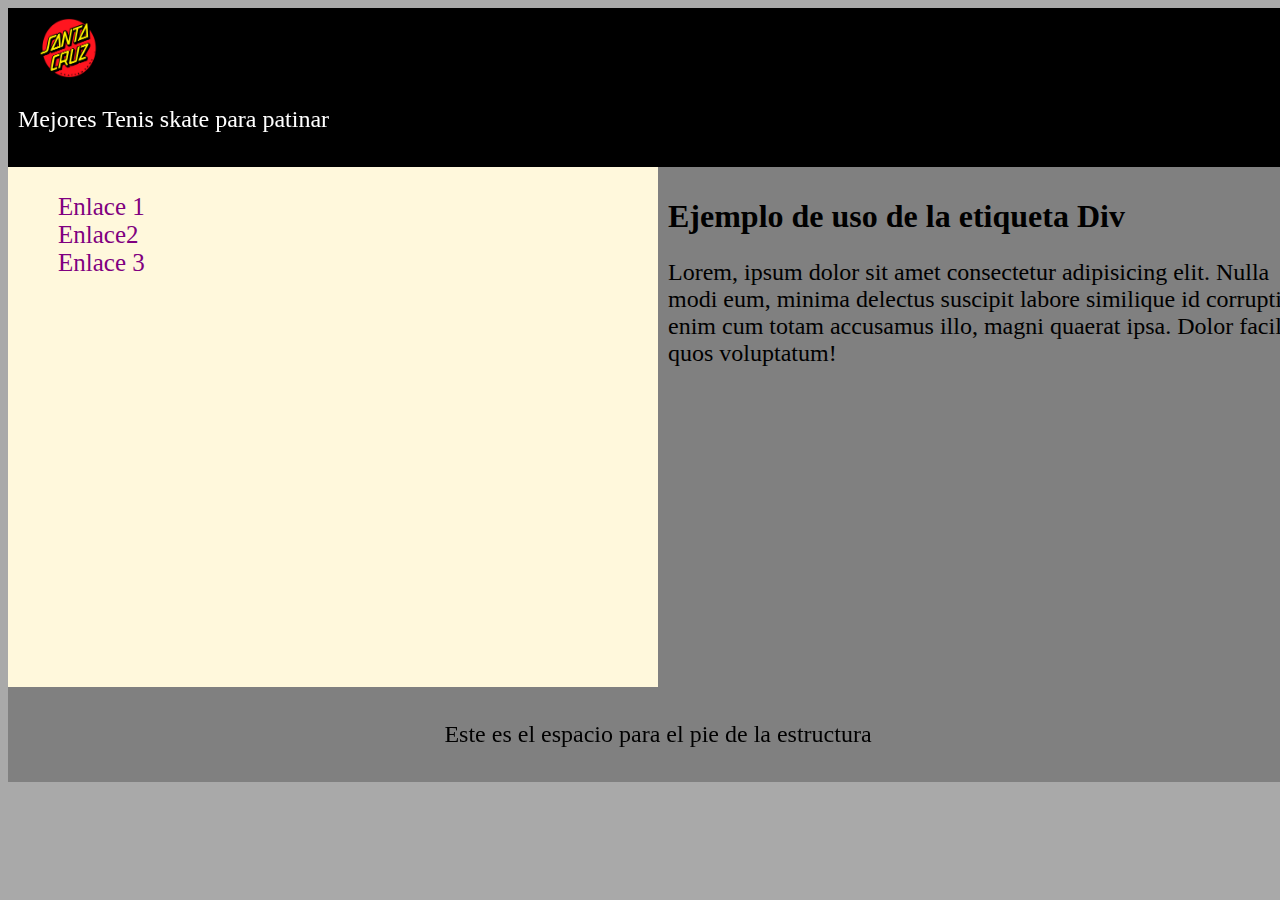
<file: Maquetacion/divisiones.html>
<!DOCTYPE html>
<html lang="en">

<head>
    <meta charset="UTF-8">
    <meta http-equiv="X-UA-Compatible" content="IE=edge">
    <meta name="viewport" content="width=device-width, initial-scale=1.0">
    <title>Divisiones con HTML</title>
    <style>
        a:link,
        a:hover,
        a:active,
        a:visited {
            color: purple;
            font-size: 25px;
            text-decoration: none;
        }

        body {
            background-color: darkgray;
            font-family: 'Times New Roman', Times, serif;
        }

        p {
            font-size: 24px;
        }

        ul {
            list-style: none;
        }

        #cabecera {
            background-color: black;
            color: white;
            padding: 10px;
        }

        #contenedor {
            width: 1300px;
            margin: 0 auto;
        }

        #contenido {
            background-color: grey;
            width: 630px;
            height: 500px;
            padding: 10px;
            float: left;
        }

        #menu {
            background-color: cornsilk;
            width: 630px;
            height: 500px;
            padding: 10px;
            float: left;
        }

        #pie {
            clear: both;
            text-align: center;
            background-color: gray;
            color: black;
            padding: 10px;
        }
    </style>
</head>

<body>
    <div id="contenedor">
        <div id="cabecera">
            <img src="imagenes/Santa-Cruz-Skateboards-Logo.png" alt="" width="100px" height="60px">
            <p>Mejores Tenis skate para patinar</p>
        </div>
        <div id="menu">
            <ul>
                <li><a href="https://www.nike.com/es/">Enlace 1</a></li>
                <li><a href="https://www.converse.com/es/products/converse">Enlace2</a></li>
                <li><a href="https://www.adidas.co/">Enlace 3</a></li>
            </ul>
        </div>
        <div id="contenido">
            <h1>Ejemplo de uso de la etiqueta Div</h1>
            <p>
                Lorem, ipsum dolor sit amet consectetur adipisicing elit. Nulla modi eum, minima delectus suscipit
                labore similique id corrupti enim cum totam accusamus illo, magni quaerat ipsa. Dolor facilis quos
                voluptatum!
            </p>
            <iframe width="560" height="315" src="https://www.youtube.com/embed/P51TcVC5Pl0"
                title="YouTube video player" frameborder="0"
                allow="accelerometer; autoplay; clipboard-write; encrypted-media; gyroscope; picture-in-picture"
                allowfullscreen></iframe>
        </div>
        <div id="pie">
            <p>Este es el espacio para el pie de la estructura</p>
        </div>

    </div>
</body>

</html>
</file>
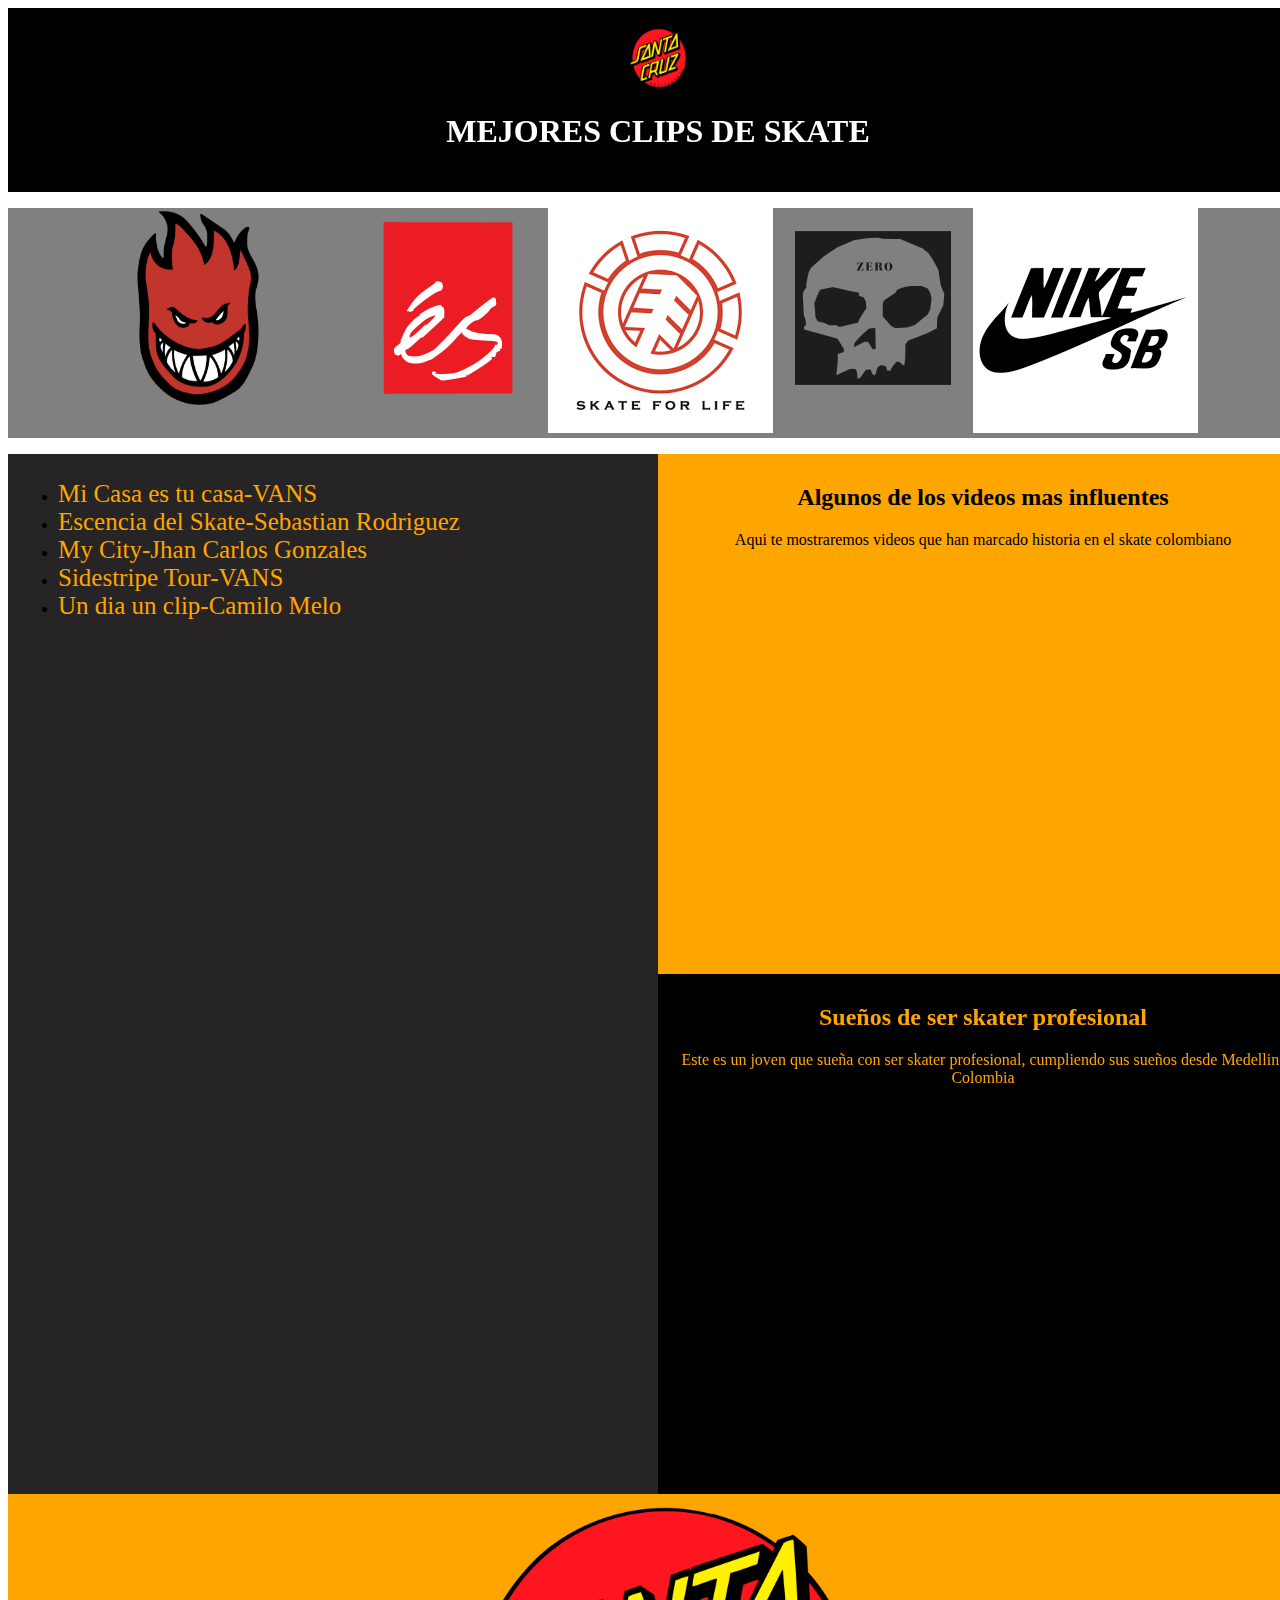
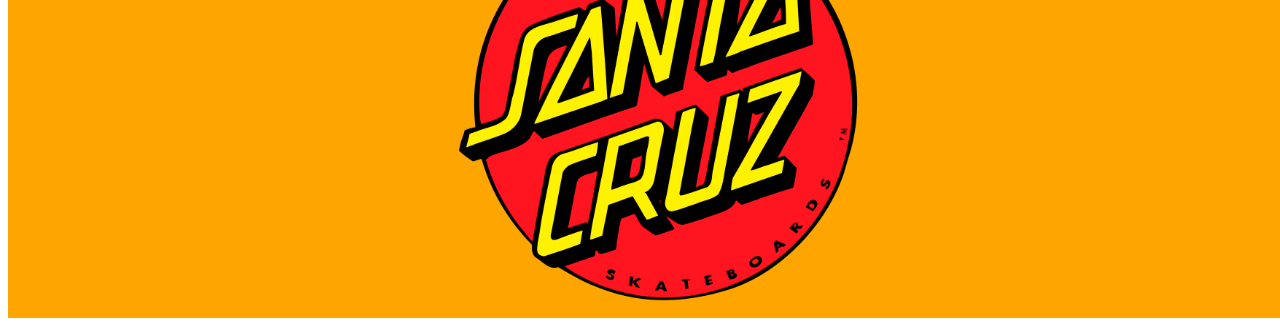
<file: Maquetacion/ejercicio.html>
<!DOCTYPE html>
<html lang="en">

<head>
    <meta charset="UTF-8">
    <meta http-equiv="X-UA-Compatible" content="IE=edge">
    <meta name="viewport" content="width=device-width, initial-scale=1.0">
    <title>SKATE</title>
    <link rel="stylesheet" href="estilos.css">
</head>

<body>
    <div id="contenedor">
        <div id="cabecera">
            <img src="imagenes/Santa-Cruz-Skateboards-Logo.png" alt="" width="100px" height="60px">
            <h1>MEJORES CLIPS DE SKATE</h1>
        </div>
        <div id="vertical">
            <span>
                <ul id="imagenes">
                    <li>
                        <img src="imagenes/Spitfire-Logo.png" alt="" width="300" height="200">
                    </li>
                    <li>
                        <img src="imagenes/es-skate-logo-vector-200x200.png" alt="">
                    </li>
                    <li>
                        <img src="imagenes/images.png" alt="">
                    </li>
                    <li>
                        <img src="imagenes/zero-skateboards-vector-logo-200x200.png" alt="">
                    </li>
                    <li>
                        <img src="imagenes/descarga.png" alt="">
                    </li>
                </ul>
            </span>
        </div>
        <div id="menu">
            <ul>
                <li>
                    <a href="https://www.youtube.com/watch?v=P51TcVC5Pl0">Mi Casa es tu casa-VANS</a>
                </li>
                <li>
                    <a href="https://www.youtube.com/watch?v=tuqJXP842U8">Escencia del Skate-Sebastian Rodriguez</a>
                </li>
                <li>
                    <a href="https://www.youtube.com/watch?v=cbmKq2fjnHI">My City-Jhan Carlos Gonzales</a>
                </li>
                <li>
                    <a href="https://www.youtube.com/watch?v=Vuo-sIPtouw">Sidestripe Tour-VANS</a>
                </li>
                <li>
                    <a href="https://www.youtube.com/watch?v=dVe0gFYZDds">Un dia un clip-Camilo Melo</a>
                </li>
            </ul>
        </div>
        <div id="post1">
            <h2>
                Algunos de los videos mas influentes
            </h2>
            <p>
                Aqui te mostraremos videos que han marcado historia en el skate colombiano
            </p>
            <iframe width="560" height="315" src="https://www.youtube.com/embed/rNOW5FpzEgM"
                title="YouTube video player" frameborder="0"
                allow="accelerometer; autoplay; clipboard-write; encrypted-media; gyroscope; picture-in-picture"
                allowfullscreen></iframe>
        </div>
        <div id="post2">
            <h2>
                Sueños de ser skater profesional
            </h2>
            <p>
                Este es un joven que sueña con ser skater profesional, cumpliendo sus sueños desde Medellin-Colombia
            </p>
            <iframe width="560" height="315" src="https://www.youtube.com/embed/_cqYN3IvY8A"
                title="YouTube video player" frameborder="0"
                allow="accelerometer; autoplay; clipboard-write; encrypted-media; gyroscope; picture-in-picture"
                allowfullscreen></iframe>
        </div>
        <div id="pie">
            <img src="imagenes/Santa-Cruz-Skateboards-Logo.png" alt="" width="700px" height="400 px">
        </div>
    </div>
</body>

</html>
</file>
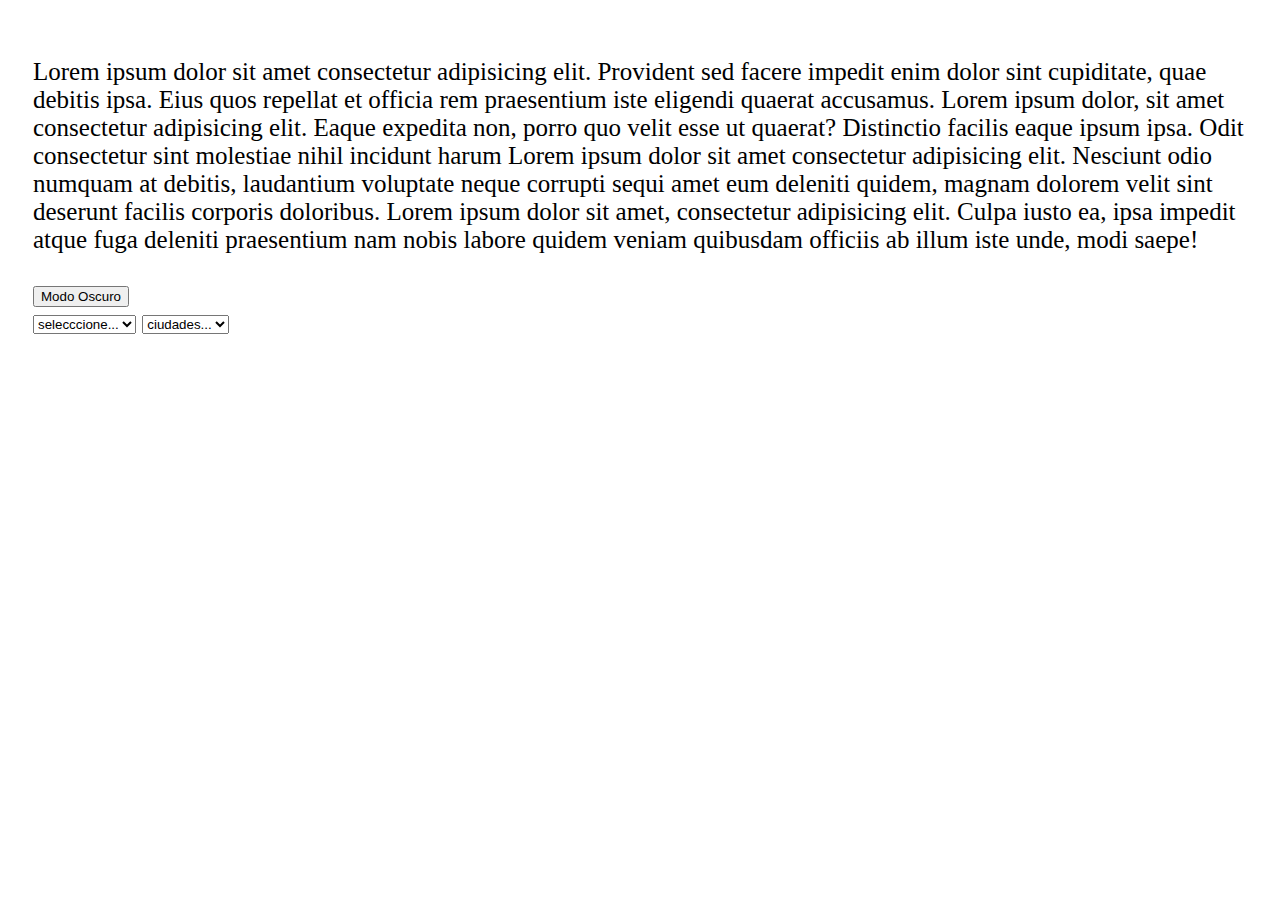
<file: taller en clase 15/modooscuro.html>
<!DOCTYPE html>
<html lang="en">
<head>
    <meta charset="UTF-8">
    <meta http-equiv="X-UA-Compatible" content="IE=edge">
    <meta name="viewport" content="width=device-width, initial-scale=1.0">
    <title>Document</title>
    <script></script>
    <style>
        body{
            padding: 25px;
            background-color: white;
            color: black;
            font-size: 25px;

        }

       dark-mode(){

        }

    </style>
</head>
<script>
    function darkmode{
var element=document.body;
element.classList.toggle("dark-mode");
    }
</script>

<body>
    
    <p>
        Lorem ipsum dolor sit amet consectetur adipisicing elit. Provident sed facere impedit enim dolor sint cupiditate, quae debitis ipsa. Eius quos repellat et officia rem praesentium iste eligendi quaerat accusamus.
        Lorem ipsum dolor, sit amet consectetur adipisicing elit. Eaque expedita non, porro quo velit esse ut quaerat? Distinctio facilis eaque ipsum ipsa. Odit consectetur sint molestiae nihil incidunt harum 

            Lorem ipsum dolor sit amet consectetur adipisicing elit. Nesciunt odio numquam at debitis, laudantium voluptate neque corrupti sequi amet eum deleniti quidem, magnam dolorem velit sint deserunt facilis corporis doloribus.
            
            Lorem ipsum dolor sit amet, consectetur adipisicing elit. Culpa iusto ea, ipsa impedit atque fuga deleniti praesentium nam nobis labore quidem veniam quibusdam officiis ab illum iste unde, modi saepe!
        
    </p>
    <button type="button" onclick="darkmode()"> Modo Oscuro</button>
</body>
<script>
   
</script>
<form name="" id="formulario">
    <select name="pais" onchange="cambia_pais()">
    <option value="0" selected...>selecccione...</option>
    <option value="1">Argentina</option>
    <option value="2">Peru</option>
    <option value="3">Colombia</option>
    <option value="4">Chile</option>
    <option value="5">Brasil</option>
</select>
<select name="ciudades">
    <option value="-">ciudades...</option>
</select>
</form>
</html>
</file>
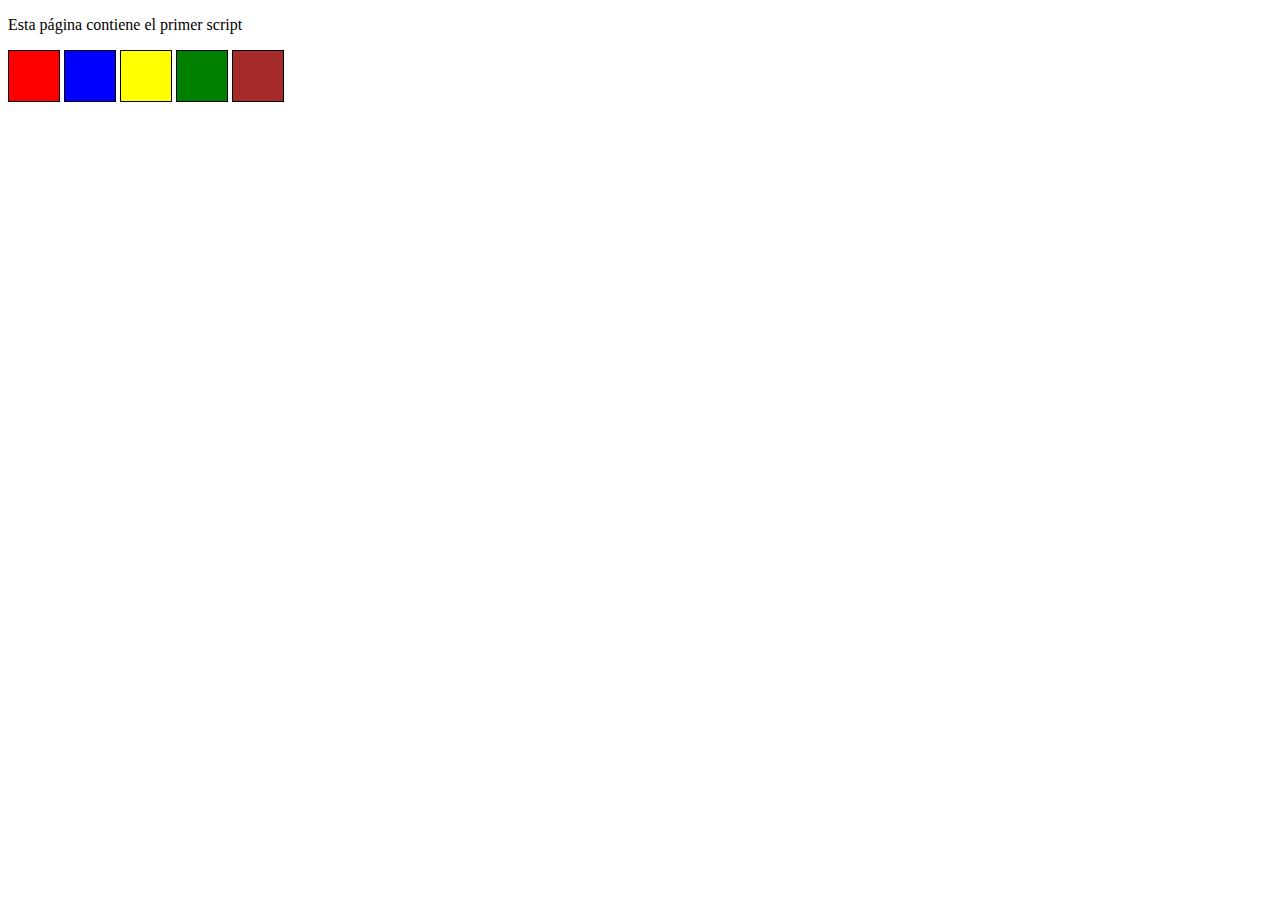
<file: taller en clase 15/taller15.html>
<!DOCTYPE html>
    <html>
<head>
 <meta charset="utf-8">
<title>El título de mi página</title>

<style>
  
    div {
  width: 50px;
  height: 50px;
  border: 1px solid black;
  display: inline-block;
}

#rojo { background-color: red; }
#azul { background-color: blue; }
#amarillo { background-color: yellow; }
#verde { background-color: green; }
#marron { background-color: brown; }



</style>

</head>

<script src="codigo.js"></script>
 <body>
  
<p id="parrafo1">Esta página contiene el primer script</p>

<body>
    <div id="rojo" onmouseover="cambio(this)" style="background-color: red"></div>
    <div id="azul" onmouseover="cambio(this)" style="background-color: blue"></div>
    <div id="amarillo" onmouseover="cambio(this)" style="background-color: yellow"></div>
    <div id="verde" onmouseover="cambio(this)" style="background-color: green"></div>
    <div id="marron" onmouseover="cambio(this)" style="background-color: brown"></div>
    
  </body>
  
  
  




   

</body>
</html>
</file>
<file: TRABAJO EXITO/estilos.css>
.logo {
    width: 100px;
}

header {
    display: flex;
    justify-content: center;
    margin: 0 50px 50px 50px;
    align-items: center;
    width: 100%;
    position: fixed;
}

.menu ul {
    list-style: none;
    display: flex;
}

.menu ul li {
    margin-left: 24px;
}

.menu ul li a {
    text-decoration: none;
    color: beige;
    font-size: 22px;
}

.menu ul li a:hover {
    color: yellow;
    border-bottom: 1px solid rgb(141, 141, 7);
}

.iconos ul li a {
    text-decoration: none;
    margin-left: 20px;
}

.iconos ul {
    list-style: none;
    display: flex;
}

.icono-menu {
    filter: invert();
}

.portada img {
    width: 100%;
}

.portada .texto-portada {
    position: absolute;
    width: 400px;
    height: 350px;
    top: 40%;
    left: 10%;
}

.texto-portada h1 {
    font-size: 50px;
    color: beige;
}

.texto-portada a {
    text-decoration: none;
    background-color: red;
    padding: 12px 17px;
    font-size: 20px;
    color: beige;
    font-weight: bold;
    border-radius: 10px;
}
.contenido{
    width: 100%;
    max-width: 1200px;
    height: 430px;
    display: flex;
    justify-content: center;
    margin: auto;
    flex-wrap: wrap;
}
.contenido .card{
    width: 330px;
    height: 430px;
    border-radius: 8px;
    box-shadow: 0 2px 2px black;
    margin: 20px;
    text-align: center;
    transition: all 0.25s;
    overflow: hidden;
}
.contenido .card:hover{
    transform: translate(-15px);
    box-shadow: 0 15px 18px black
}
.contenido .card img{
    width: 350px;
    height: 220px;
}
.contenido .card a{
    background-color: red;
    color: white;
    border-radius: 3px;
    font-size: 12px;
    text-decoration: none;
    padding: 4px 4px;
}
.contenido .card p{
    font-size: 16px;
    text-align: center;
    font-weight: 300;
    padding: 0 1em;
}
</file>
<file: Trabajo practico CSS/estilos.css>
*{
    margin: 0;
    padding: 0;
    box-sizing: border-box;
    font-family: sans-serif;
}

.container{
    margin: 65px 0;
    width: 100%;
    display: flex;
    flex-direction: column;
    justify-content: center;
}

.seccion{
    padding: 12px;
    display: flex;
    flex-direction: row;
    justify-content: center;
}

.texto{
    width: 90%;
}

img{
    width: 10%;
    margin: 0 20px;
}

.centrado{
    font-family: 'Times New Roman', Times, serif;
    text-align: center;
    margin: 25px 0;
}

hr{
    width: 95%;
    align-self: center;
}
.parrafo2{
    font-family: 'Times New Roman', Times, serif;
}
.colorverde{
    color: forestgreen;
}
.rojo{
    color: red;
}
.azul{
    color: blue;
}
.rojo2{
    color: red;
}
.titulo{
    text-align: center;
    font-family: 'Times New Roman', Times, serif;
}
.primercontenido{
    text-align: justify;
    margin: 65px 0;
    width: 100%;
    display: flex;
    flex-direction: column;
}
</file>
<file: Borrador Pagina AYP front/cotizacion.css>
*{

    box-sizing: border-box;

    padding: 0;

    margin: 0;

}

body {
 
    background-color:  rgb(232, 246, 241);
    display:grid;

    grid-template-columns: repeat(12,100px);

    grid-template-rows: 1fr;

    font-family: 'Open Sans', sans-serif;

    width: 100%;

    height: auto;

}

h1{

    display: flex;

    justify-content:center;

    align-items: center;

}

.sizes {

    display: flex;

    justify-content: space-evenly;

}

.complementos label, sizes label{

    padding: 0 16px;

}

.card{

    border-radius: 4px;

    width: 90%;

    height: auto;

    background: #eeeeee;

    padding:8px;

    margin: 16px;

    display:flex;

    justify-content: flex-start;

    flex-wrap: wrap;

    border: 2px solid #ccc;

}

form{

    display:block;

    padding: 16px;

    margin: 16px 0 0 16px;

    height: auto;

    grid-column: 1/5;

    grid-row: 1/2;

    background: #cae8e8;

    border-radius: 8px 8px 0 0;

}

form div{

    margin: 8px 0;

}

.input, select{

    width:100%;

    height: 24px;

}



.container{

    grid-column: 5/12;

    grid-row: 1/2;

    background-color:  rgb(232, 246, 241);

    display:flex;

    height: 100%;

    margin: 16px 0 0 0;

    align-items: center;

    justify-content:flex-start;

    flex-direction:column;

}



.button{

    width:100%;

    height: 40px;

    margin: 4px;

    outline: none;

    border: none;

    border-radius: 32px;

    font-size: 1.2em;

    font-weight: 500;

}

input[type="submit"]{

    background: #2de65b;

}

input[type="reset"], input[type="button"]{

    background: #e62b5a;

    color:#fff;

}

#finish{

    display: none;

    margin: 16px 0;

    background: #10ff62;

    color: #000;

    width: 90%;

}



@media (max-width: 480px){

    body{

        display: grid;

        grid-template-columns: 1fr;

        grid-template-rows: 1fr 1fr;

    }

    form{

        width: calc(100%- 16px);

        height: 100%;

        height: 100%;

        grid-row: 1/2;

        grid-column: 1/2;

        margin: 16px 8px 0px 8px;

        display: flex;

        flex-direction: column;

        padding:32px;

        background: #11ffff;

        border: 2px solid #176afe;

    }

    .container{

        width: 100%;

        height: 100%;

        display: flex;

        grid-column: 1/2;

        grid-row: 2/3;

        background: #ffff0e;

        flex-direction:column;

        align-items: center;

        justify-content: flex-start;

     }

}
</file>
<file: Borrador Pagina AYP front/era_tortas.css>
.navbar{
    width: 100%;
    background-color: rgb(232, 246, 241); 
    
}
.slide{
    margin-top:  10px;
}

.slide img{
   
    width: 200px;
    height: 700px;
    top: 40%;
    left: 10%;
}

body{
    background-color: rgb(232, 246, 241);
}
.texto-portada a {
    text-decoration: none;
    background-color: red;
    padding: 12px 17px;
    font-size: 20px;
    color: beige;
    font-weight: bold;
    border-radius: 10px;
}

.contenido{
    width: 100%;
    max-width: 1200px;
    height: 430px;
    display: flex;
    justify-content: center;
    margin: auto;
    flex-wrap: wrap;
}
.contenido .card{
    width: 330px;
    height: 430px;
    border-radius: 8px;
    box-shadow: 0 2px 2px black;
    margin: 20px;
    text-align: center;
    transition: all 0.25s;
    overflow: hidden;
}
.contenido .card:hover{
    transform: translate(-15px);
    box-shadow: 0 15px 18px black
}
.contenido .card img{
    width: 350px;
    height: 220px;
}
.contenido .card a{
    background-color: red;
    color: white;
    border-radius: 3px;
    font-size: 12px;
    text-decoration: none;
    padding: 4px 4px;
}
.contenido .card p{
    font-size: 16px;
    text-align: center;
    font-weight: 300;
    padding: 0 1em;
}
</file>
<file: examen clase 13/formulario.css>
.formulario{
    position: absolute;
    ;
}
</file>
<file: examen clase 13/paginap.css>
div h1{
    text-align: center;
    color: blue;
}

.contenido1{
    text-align: justify;
    font-family: cursive;
    padding: 15px;
}

.imagen{
    width: 80%;
    height: auto;
    align-content: center;
}

.container .row  {

padding: 35px;
    text-align: justify
 
}
</file>
<file: Maquetacion/estilos.css>
body {
    background-color: white;
}

a:link,
a:hover,
a:active,
a:visited {
    color: orange;
    font-size: 25px;
    text-decoration: none;
}

#imagenes{
    list-style: none;
    display: flex;
    overflow: hidden;
    height: 230px;
}

#contenedor {
    width: 1300px;
    margin: 0 auto;
    font-family: 'Press Start 2P', cursive;
}

#cabecera {
    background-color: black;
    color: white;
    text-align: center;
    padding: 20px;
}

#menu {
    background-color: rgb(38, 36, 36);
    width: 630px;
    height: 1020px;
    padding: 10px;
    float: left;

}

#post1 {
    background-color: orange;
    color: black;
    width: 630px;
    height: 500px;
    padding: 10px;
    float: left;
    text-align: center;
}

#post2 {
    background-color: black;
    color: orange;
    width: 630px;
    height: 500px;
    padding: 10px;
    float: right;
    text-align: center;
}

#pie {
    clear: both;
    text-align: center;
    background-color: orange;
    color: black;
    padding: 10px;
}
#vertical{
    background-color:gray;
}
</file>
